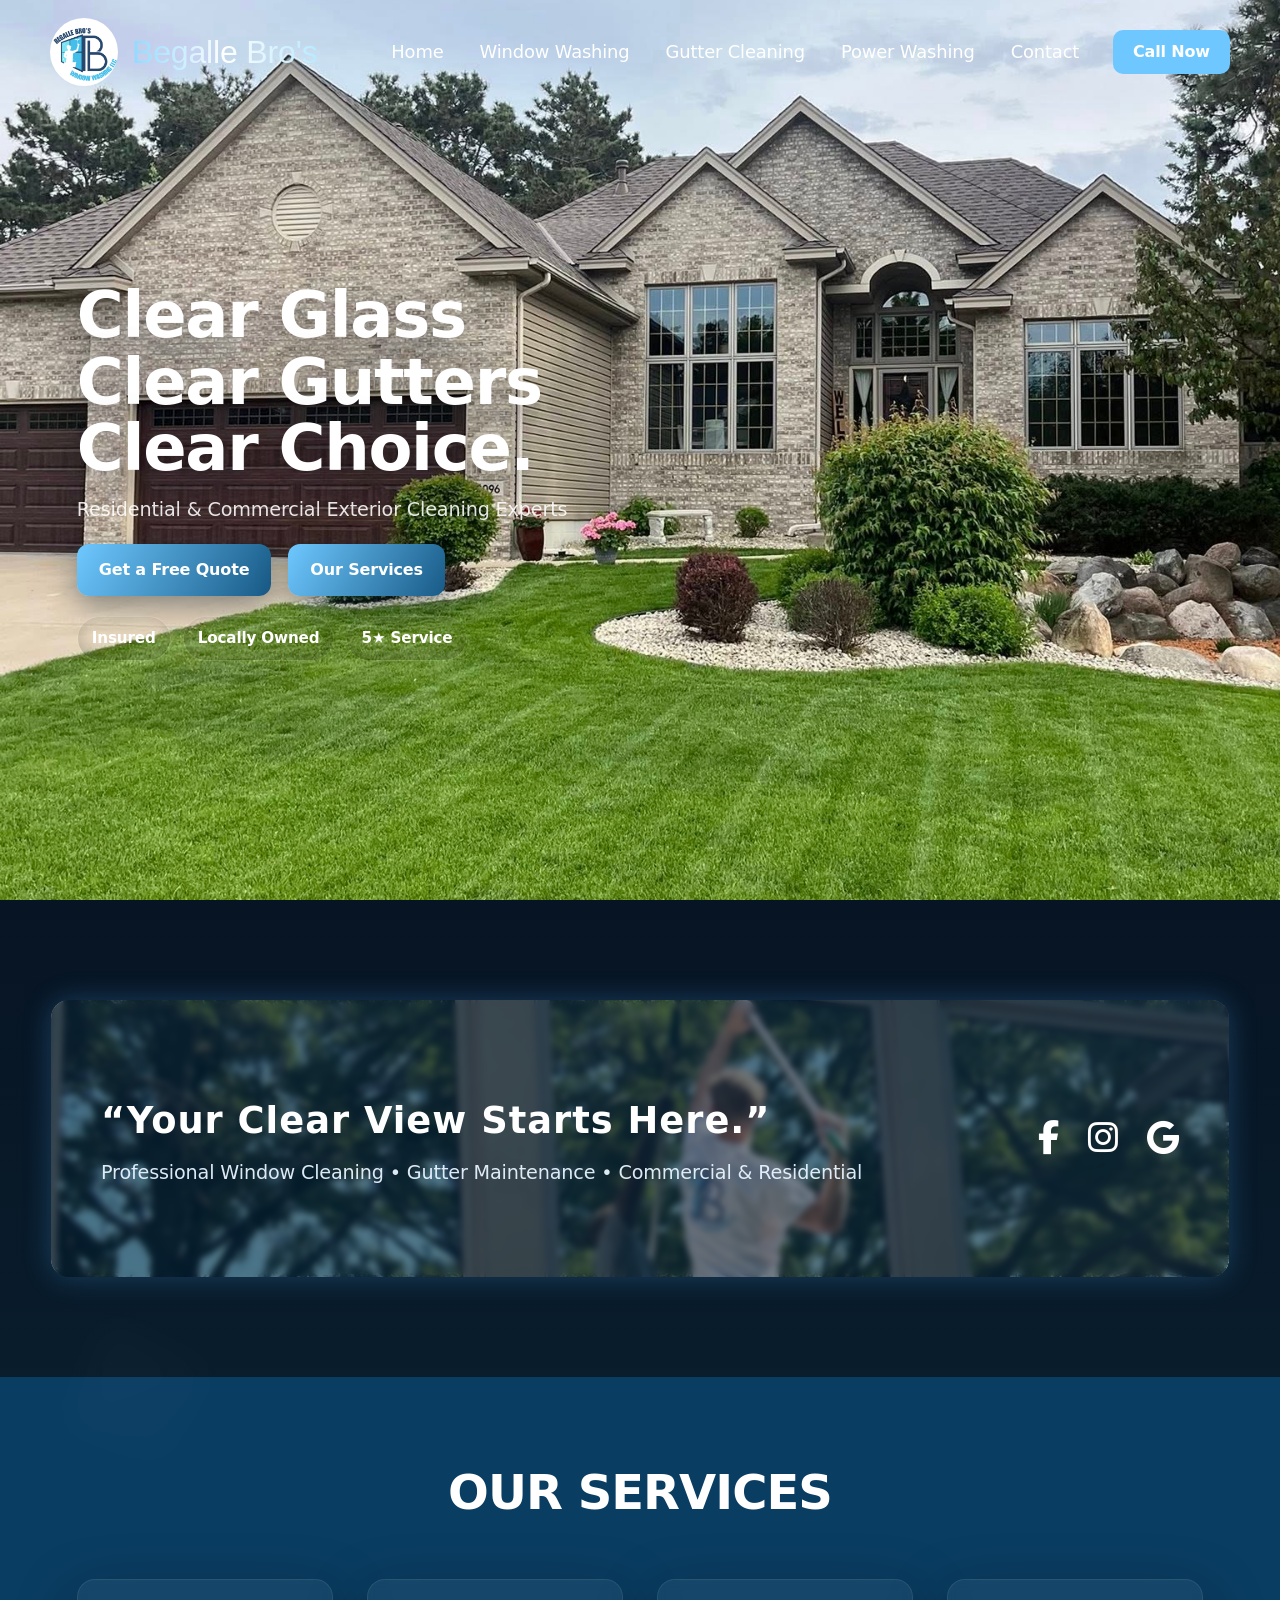
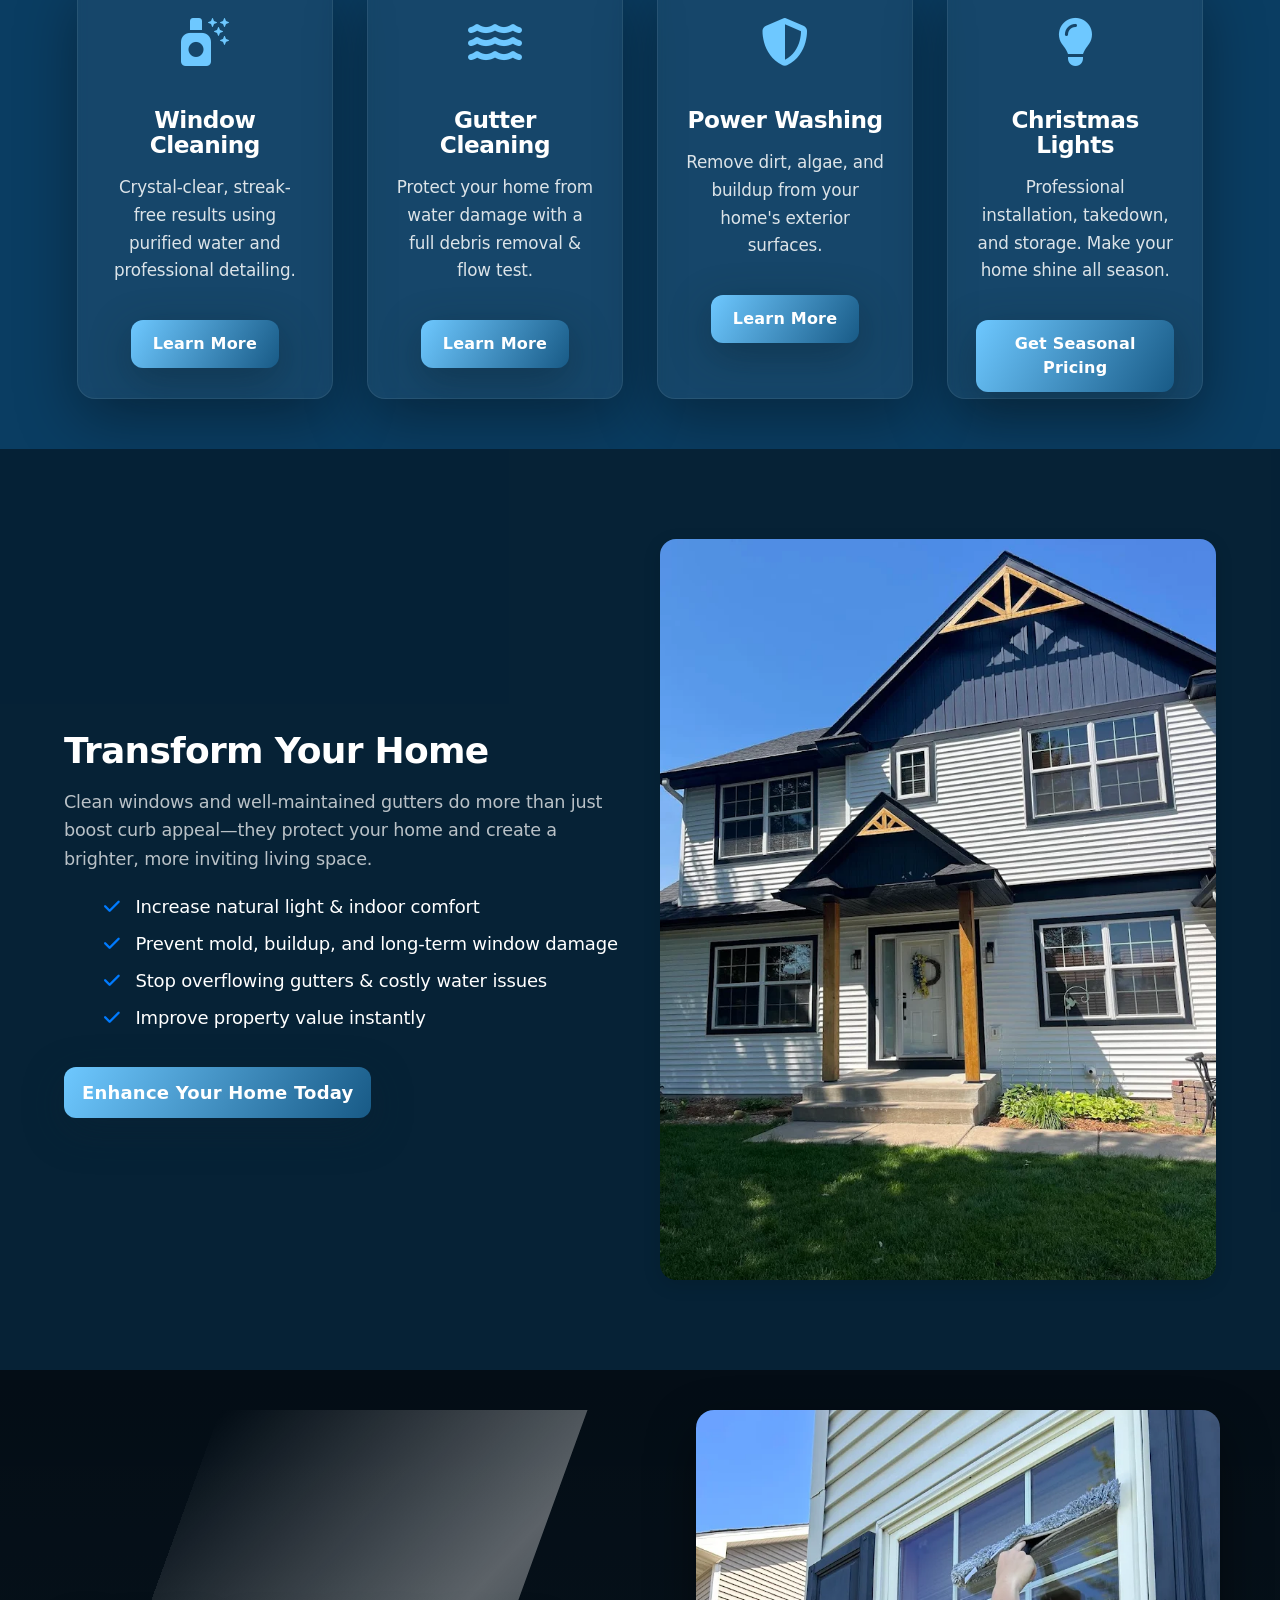
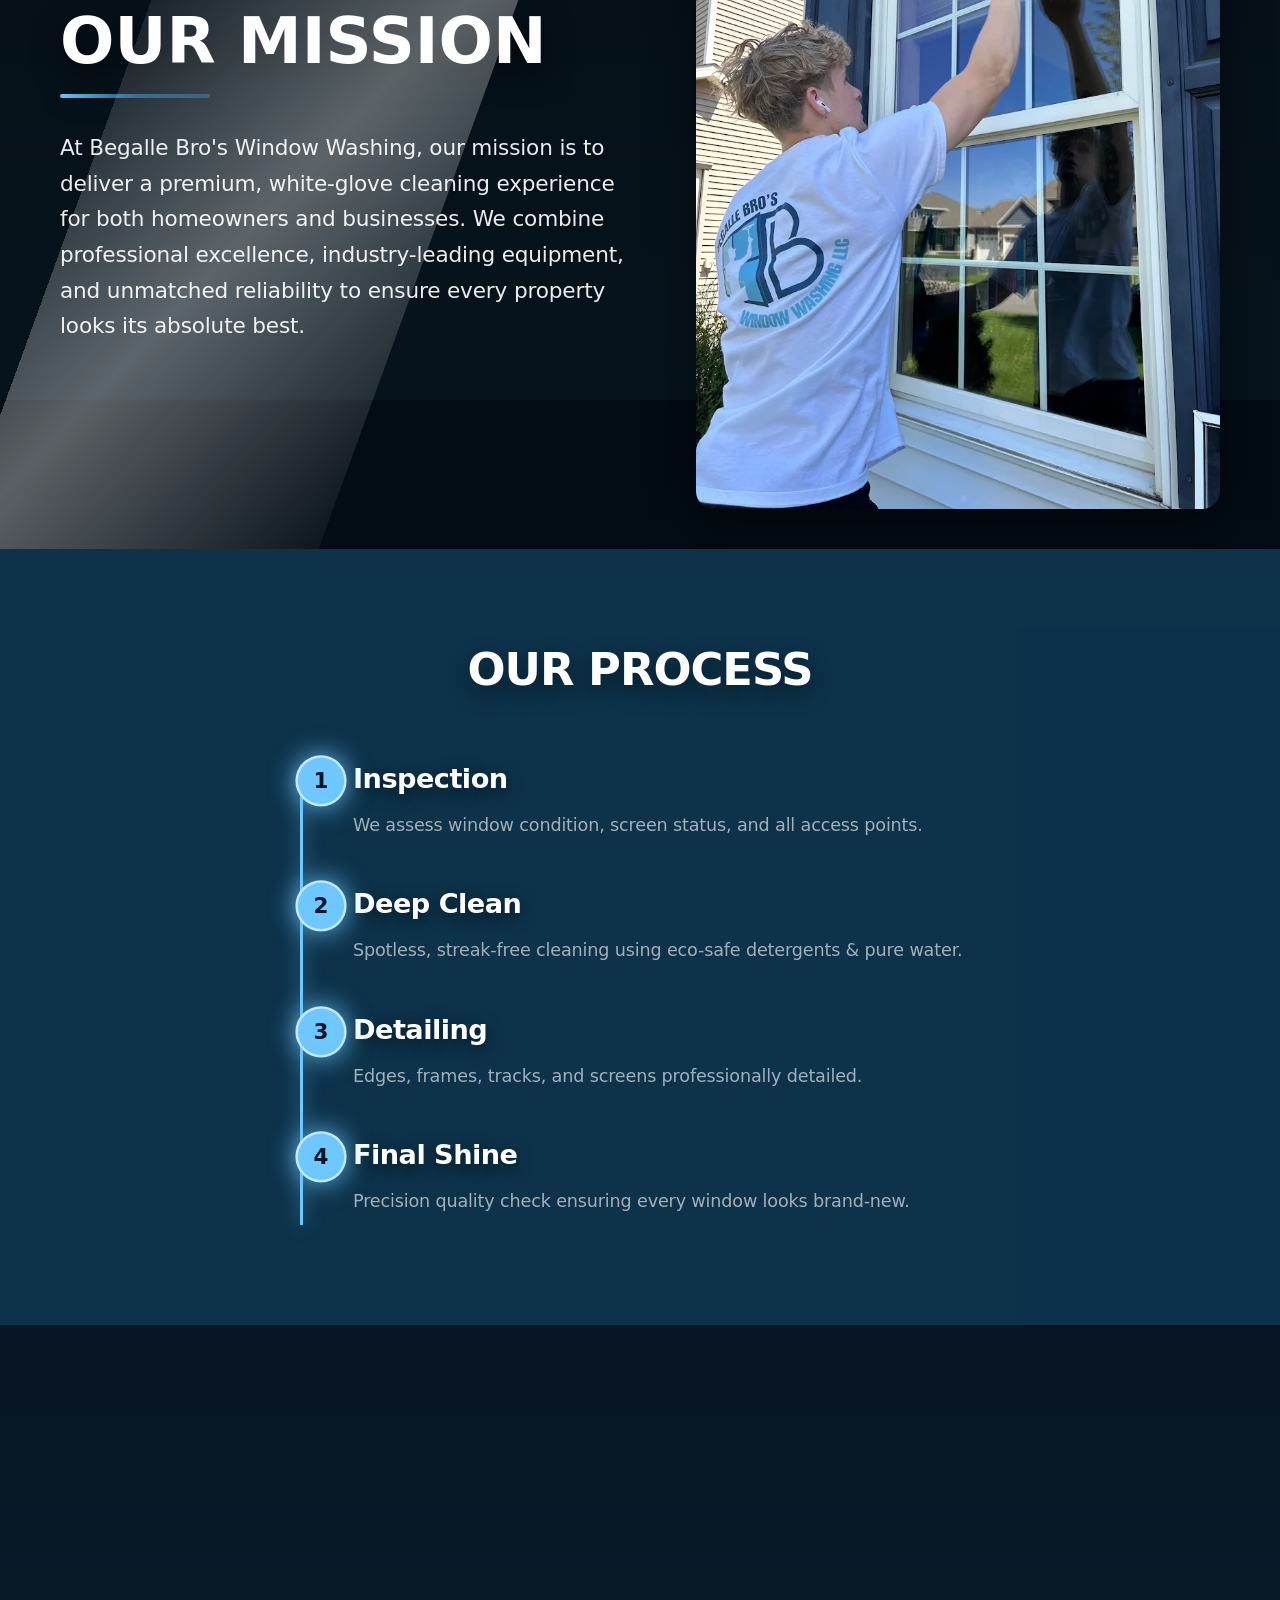
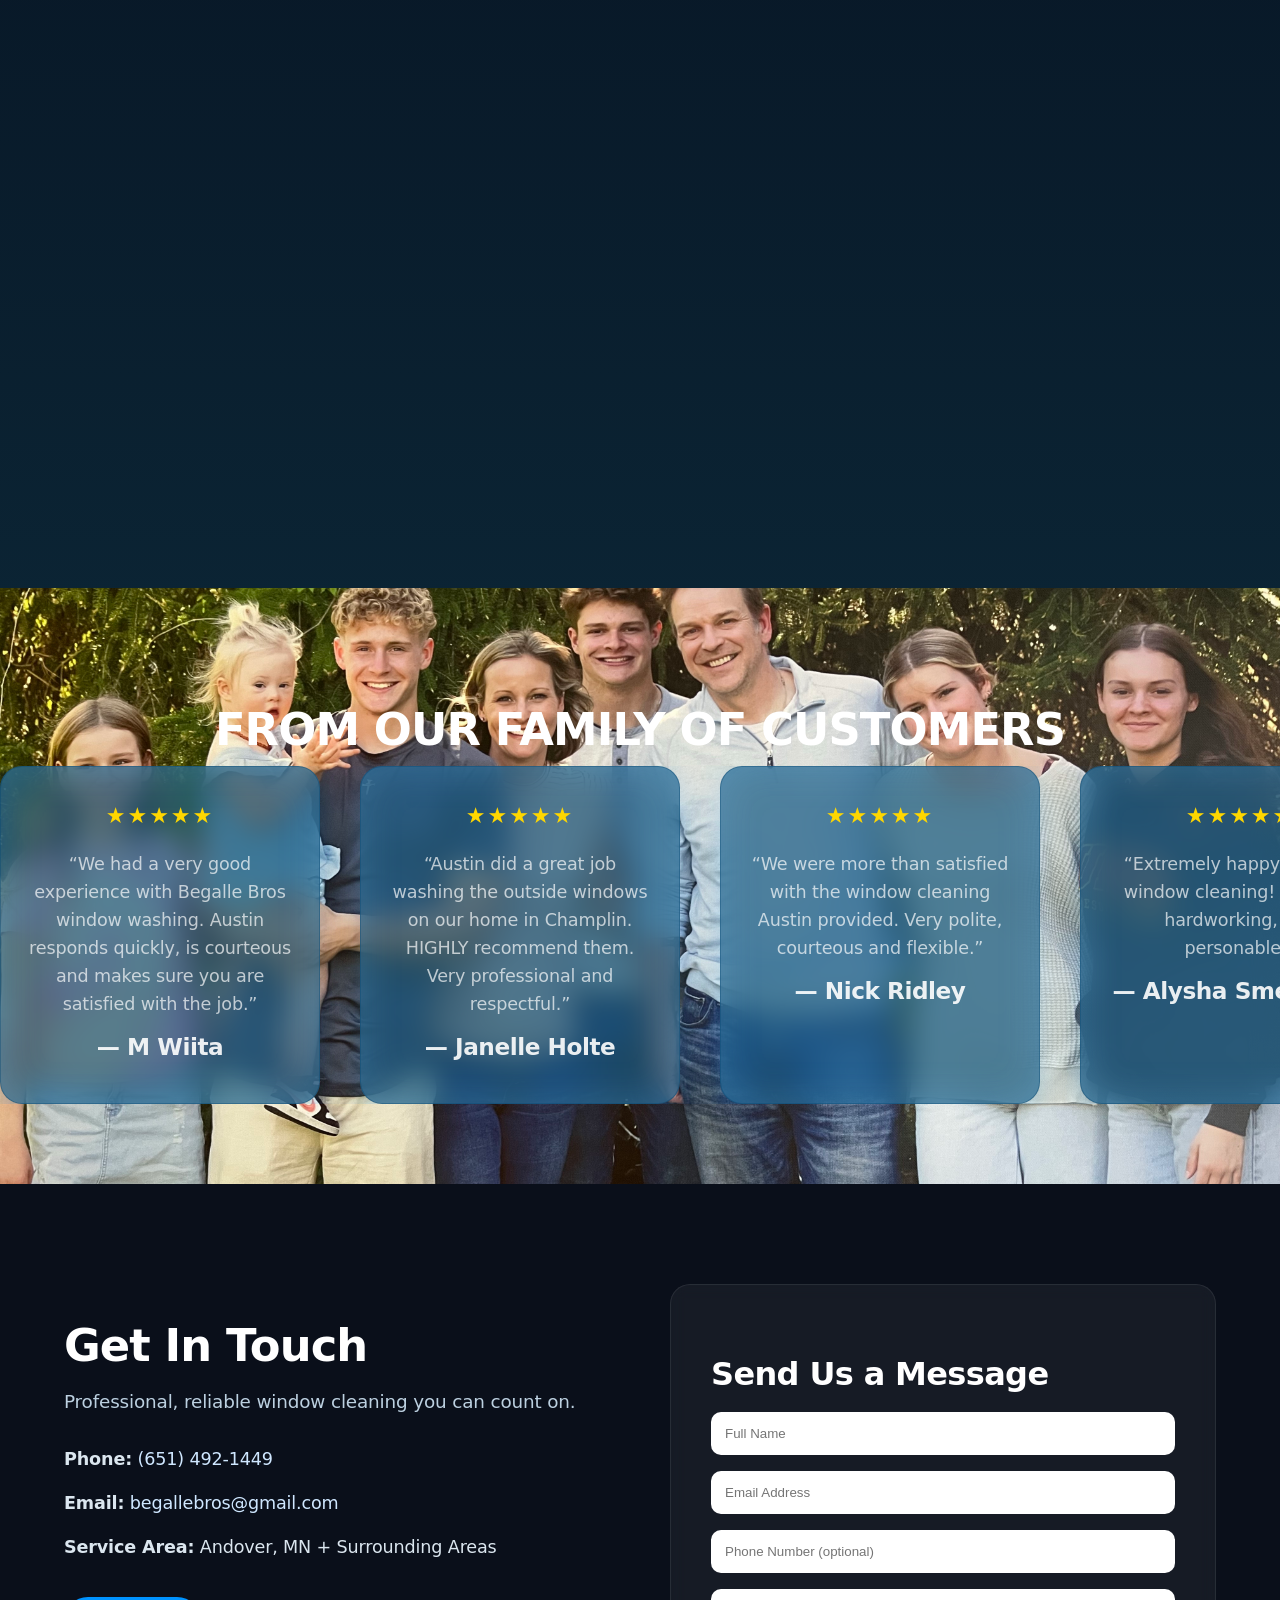
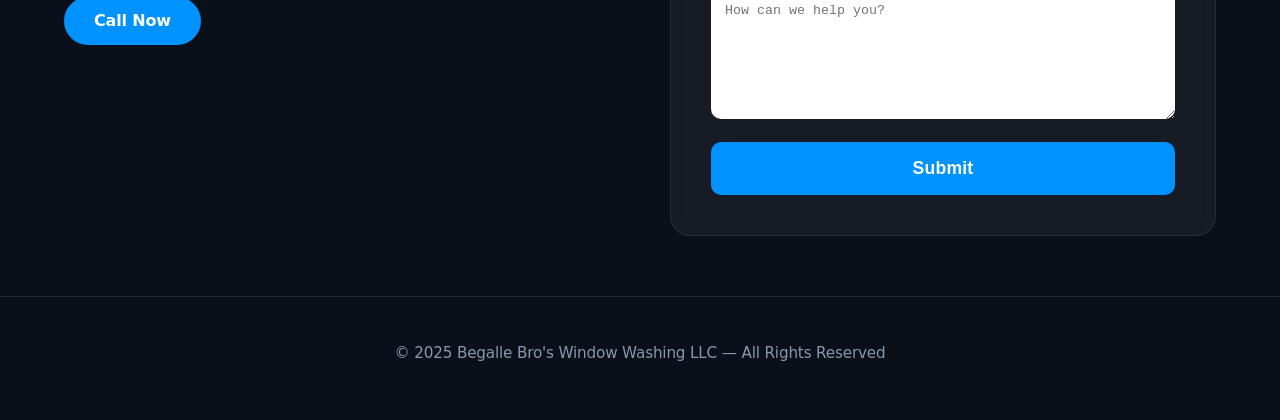
<file: index.html>
<!DOCTYPE html>
<html lang="en">
<head>
  <meta charset="UTF-8" />
  <meta name="viewport" content="width=device-width, initial-scale=1.0" />
  <title>Begalle Bro's - Window Cleaning</title>
  <link rel="stylesheet" href="style.css">
  <script defer src="script.js"></script>
  <link rel="stylesheet" href="https://cdnjs.cloudflare.com/ajax/libs/font-awesome/6.5.0/css/all.min.css">
  </head>
<body>

<!-- ====================================
     NAVIGATION BAR
==================================== -->
<nav class="navbar" id="navbar">

  <!-- LEFT LOGO -->
  <div class="nav-left">
    <img src="images/logo.PNG" class="nav-logo-img" alt="Begalle Bro's Logo">
    <span class="nav-company">Begalle Bro's</span>
  </div>

  <!-- HAMBURGER (mobile only) -->
  <div class="nav-hamburger" id="navToggle">
    <span></span>
    <span></span>
    <span></span>
  </div>

  <!-- MENU (desktop + mobile dropdown) -->
  <ul class="nav-menu" id="mobileMenu">
    <li><a href="index.html">Home</a></li>
    <li><a href="window-washing.html">Window Washing</a></li>
    <li><a href="gutter-cleaning.html">Gutter Cleaning</a></li>
   <li><a href="power-washing.html">Power Washing</a></li>
    <li><a href="#contact-pro">Contact</a></li>
  </ul>

  <!-- CTA PHONE BUTTON (desktop only) -->
  <a href="tel:6514921449" class="nav-phone">Call Now</a>

</nav>


<!-- ==========================
     HERO SECTION
============================== -->
<header id="hero">

  <!-- Background slideshow -->
  <div class="hero-slideshow">
    <div class="slide active" style="background-image: url('images/home6.jpeg');"></div>
    <div class="slide" style="background-image: url('images/house1.webp');"></div>
    <div class="slide" style="background-image: url('images/gutter2.webp');"></div>
  </div>

  <!-- Dark overlay -->
  <div class="hero-overlay"></div>

  <!-- Content -->
  <div class="hero-content">
    <h1 class="hero-title">
      Clear Glass<br>
      Clear Gutters<br>
      Clear Choice.
    </h1>

    <p class="hero-subtitle">
      Residential & Commercial Exterior Cleaning Experts
    </p>

    <div class="hero-buttons">
      <a href="#contact-pro" class="hero-btn primary">Get a Free Quote</a>
      <a href="#services" class="hero-btn secondary">Our Services</a>
    </div>

    <div class="trust-badges">
      <span class="badge">Insured</span>
      <span class="badge">Locally Owned</span>
      <span class="badge">5★ Service</span>
    </div>
  </div>

</header>

<!-- ========================== SLOGAN BAR================ ======== -->
<section id="slogan-bar" class="reveal">
  <div class="slogan-inner">
    <div class="slogan-text">
      <h2>“Your Clear View Starts Here.”</h2>
      <p>Professional Window Cleaning • Gutter Maintenance • Commercial & Residential</p>
    </div>

    <div class="social-icons">
      <a href="https://www.facebook.com/p/Begalle-Bros-Window-Washing-LLC-61574926057808/" target="_blank"><i class="fab fa-facebook-f"></i></a>
      <a href="https://www.instagram.com/begalle_bros_window?igsh=MTJndDQwenprd3o4ZA%3D%3D&utm_source=qr" target="_blank"><i class="fab fa-instagram"></i></a>
      <a href="https://share.google/EEqKbRIyLZrpGCA9f" target="_blank"><i class="fab fa-google"></i></a>
    </div>
  </div>
</section>

<!-- ========================== SERVICES SECTION ========================== -->
<section id="services" class="services-section reveal">
  <h2 class="section-title">OUR SERVICES</h2>

  <div class="services-grid">

    <!-- Window Cleaning -->
    <div class="service-card">
      <i class="fa-solid fa-spray-can-sparkles service-icon"></i>
      <h3>Window Cleaning</h3>
      <p>Crystal-clear, streak-free results using purified water and professional detailing.</p>
      <a href="window-washing.html" class="service-btn">Learn More</a>
    </div>

    <!-- Gutter Cleaning -->
    <div class="service-card">
      <i class="fa-solid fa-water service-icon"></i>
      <h3>Gutter Cleaning</h3>
      <p>Protect your home from water damage with a full debris removal & flow test.</p>
      <a href="gutter-cleaning.html" class="service-btn">Learn More</a>
    </div>

    <!-- Gutter Guards -->
    <div class="service-card">
      <i class="fa-solid fa-shield-alt service-icon"></i>
      <h3>Power Washing</h3>
      <p>Remove dirt, algae, and buildup from your home's exterior surfaces.</p>
      <a href="power-washing.html" class="service-btn">Learn More</a>
    </div>

    <!-- Christmas Lights -->
    <div class="service-card">
      <i class="fa-solid fa-lightbulb service-icon"></i>
      <h3>Christmas Lights</h3>
      <p>Professional installation, takedown, and storage. Make your home shine all season.</p>
      <a href="#contact-pro" class="service-btn">Get Seasonal Pricing</a>
    </div>

  </div>
</section>

<!-- ====================== TRANSFORM YOUR HOME SECTION ====================== -->
<section id="transform-home" class="transform-section section-bg reveal">
  <div class="transform-wrapper">

    <div class="transform-text">
      <h2>Transform Your Home</h2>
      <div class="line"></div>
      <p>
        Clean windows and well-maintained gutters do more than just boost curb appeal—they protect
        your home and create a brighter, more inviting living space.
      </p>

      <ul class="transform-benefits">
        <li><i class="fa-solid fa-check"></i> Increase natural light & indoor comfort</li>
        <li><i class="fa-solid fa-check"></i> Prevent mold, buildup, and long-term window damage</li>
        <li><i class="fa-solid fa-check"></i> Stop overflowing gutters & costly water issues</li>
        <li><i class="fa-solid fa-check"></i> Improve property value instantly</li>
      </ul>

      <a href="#contact-pro" class="transform-btn">Enhance Your Home Today</a>
    </div>

    <div class="transform-photo">
      <img src="images/house3.webp" alt="Clean windows on a home">
    </div>

  </div>
</section>


<!-- ========================== MISSION STATEMENT ================ -->
  <section id="mission" class="section-bg bg-mission mission-split">
  <div class="mission-inner">

    <div class="mission-text">
      <h2>Our Mission</h2>
      <div class="line"></div>
      <p>
        At Begalle Bro's Window Washing, our mission is to deliver a premium,
        white-glove cleaning experience for both homeowners and businesses.
        We combine professional excellence, industry-leading equipment,
        and unmatched reliability to ensure every property looks its absolute best.
      </p>
    </div>

    <div class="mission-photo">
      <img src="images/cam1.webp" alt="Professional Window Cleaning">
    </div>

  </div>
</section>


<!-- ======== OUR PROCESS ======== -->
<section class="process-section section-bg bg-process reveal" id="process">
    <div class="process-wrapper">
        <h2 class="process-title">OUR PROCESS</h2>
        <div class="process-steps">
            <div class="process-step">
                <div class="process-icon">1</div>
                <h3>Inspection</h3>
                <p>We assess window condition, screen status, and all access points.</p>
            </div>

            <div class="process-step">
                <div class="process-icon">2</div>
                <h3>Deep Clean</h3>
                <p>Spotless, streak-free cleaning using eco-safe detergents &amp; pure water.</p>
            </div>

            <div class="process-step">
                <div class="process-icon">3</div>
                <h3>Detailing</h3>
                <p>Edges, frames, tracks, and screens professionally detailed.</p>
            </div>

            <div class="process-step">
                <div class="process-icon">4</div>
                <h3>Final Shine</h3>
                <p>Precision quality check ensuring every window looks brand-new.</p>
            </div>
        </div>
    </div>
</section>

  <!-- ======== ABOUT US ======== -->
  <section class="about-section section-bg bg-about reveal" id="about">
  <div class="about-wrapper">

    <div class="about-text">
      <h2>About Us</h2>

      <p>
        At Begalle Bro's Window Washing, we are a family-operated business proudly serving Andover, MN, and the surrounding areas.
        Our mission is simple — provide premium-quality commercial & residential window cleaning with unmatched care, professionalism,
        and attention to detail.
      </p>

      <p>
        We believe in doing the job right the first time, using top-tier equipment, purified water systems, and gentle, effective
        cleaning techniques that protect your home or business. From start to finish, we focus on communication, safety, and
        delivering a spotless result you’ll notice immediately.
      </p>

      <div class="about-stats">
        <div class="stat">
          <span class="stat-number">21+</span>
          <span class="stat-label">5-Star Reviews</span>
        </div>
        <div class="stat">
          <span class="stat-number">100%</span>
          <span class="stat-label">Satisfaction</span>
        </div>
        <div class="stat">
          <span class="stat-number">Residential & Commercial</span>
          <span class="stat-label">Certified</span>
        </div>
      </div>
    </div>

    <div class="about-image-container">
      <div class="about-image-card">
        <img src="images/both.jpeg" alt="About Begalle Bro's">
      </div>
    </div>

  </div>
</section>


  <!-- ======== TESTIMONIALS ======== -->
  <section id="testimonials">
  <h2 class="section-title">FROM OUR FAMILY OF CUSTOMERS</h2>

  <div class="testimonial-slider">
    <div class="testi-track">

      <!-- 7 REAL REVIEWS -->
      <div class="testimonial-card">
        <div class="stars">★★★★★</div>
        <p>“We had a very good experience with Begalle Bros window washing. Austin responds quickly, is courteous and makes sure you are satisfied with the job.”</p>
        <h4>— M Wiita</h4>
      </div>

      <div class="testimonial-card">
        <div class="stars">★★★★★</div>
        <p>“Austin did a great job washing the outside windows on our home in Champlin. HIGHLY recommend them. Very professional and respectful.”</p>
        <h4>— Janelle Holte</h4>
      </div>

      <div class="testimonial-card">
        <div class="stars">★★★★★</div>
        <p>“We were more than satisfied with the window cleaning Austin provided. Very polite, courteous and flexible.”</p>
        <h4>— Nick Ridley</h4>
      </div>

      <div class="testimonial-card">
        <div class="stars">★★★★★</div>
        <p>“Extremely happy with our window cleaning! Efficient, hardworking, and personable.”</p>
        <h4>— Alysha Smethurst</h4>
      </div>

      <div class="testimonial-card">
        <div class="stars">★★★★★</div>
        <p>“Fantastic job cleaning my windows. Prompt, courteous, and excellent work at a fair price.”</p>
        <h4>— Mandy Johnson</h4>
      </div>

      <div class="testimonial-card">
        <div class="stars">★★★★★</div>
        <p>“Austin is the real deal! Fantastic work, great communication. Highly recommend.”</p>
        <h4>— Tyler Wood</h4>
      </div>

      <div class="testimonial-card">
        <div class="stars">★★★★★</div>
        <p>“Gutter cleaning was addressed promptly. Clean gutters, tidy yard, and professional communication.”</p>
        <h4>— Sandy Bergevin</h4>
      </div>

    </div>
  </div>
</section>


  <!-- ======== CONTACT / FOOTER ======== -->
  <!-- ==========================
     CONTACT / FOOTER SECTION
============================ -->
<section id="contact-pro">
  <div class="contact-pro-wrapper">

    <!-- COMPANY INFO -->
    <div class="contact-pro-left">
      <h2>Get In Touch</h2>
      <p class="tagline">Professional, reliable window cleaning you can count on.</p>

      <div class="contact-pro-details">
        <p><strong>Phone:</strong> <a href="tel:6514921449">(651) 492-1449</a></p>
        <p><strong>Email:</strong> <a href="mailto:begallebroswindowwashingllc@gmail.com">
          begallebros@gmail.com</a></p>
        <p><strong>Service Area:</strong> Andover, MN + Surrounding Areas</p>
      </div>

      <a href="tel:6514921449" class="btn-primary">Call Now</a>
    </div>

    <!-- CONTACT FORM -->
    <form class="contact-pro-form">
      <h3>Send Us a Message</h3>

      <input type="text" placeholder="Full Name" required>
      <input type="email" placeholder="Email Address" required>
      <input type="tel" placeholder="Phone Number (optional)">
      <textarea placeholder="How can we help you?" required></textarea>

      <button type="submit" class="btn-submit">Submit</button>
    </form>
  </div>

  <footer class="footer-bottom">
    <p>© 2025 Begalle Bro's Window Washing LLC — All Rights Reserved</p>
  </footer>
</section>
<script>
document.addEventListener("DOMContentLoaded", function () {
  const burger = document.querySelector(".hamburger");
  const navMenu = document.querySelector(".nav-links");

  burger.addEventListener("click", () => {
    burger.classList.toggle("active");
    navMenu.classList.toggle("active");
  });
});
</script>
</body>
</html>
</file>
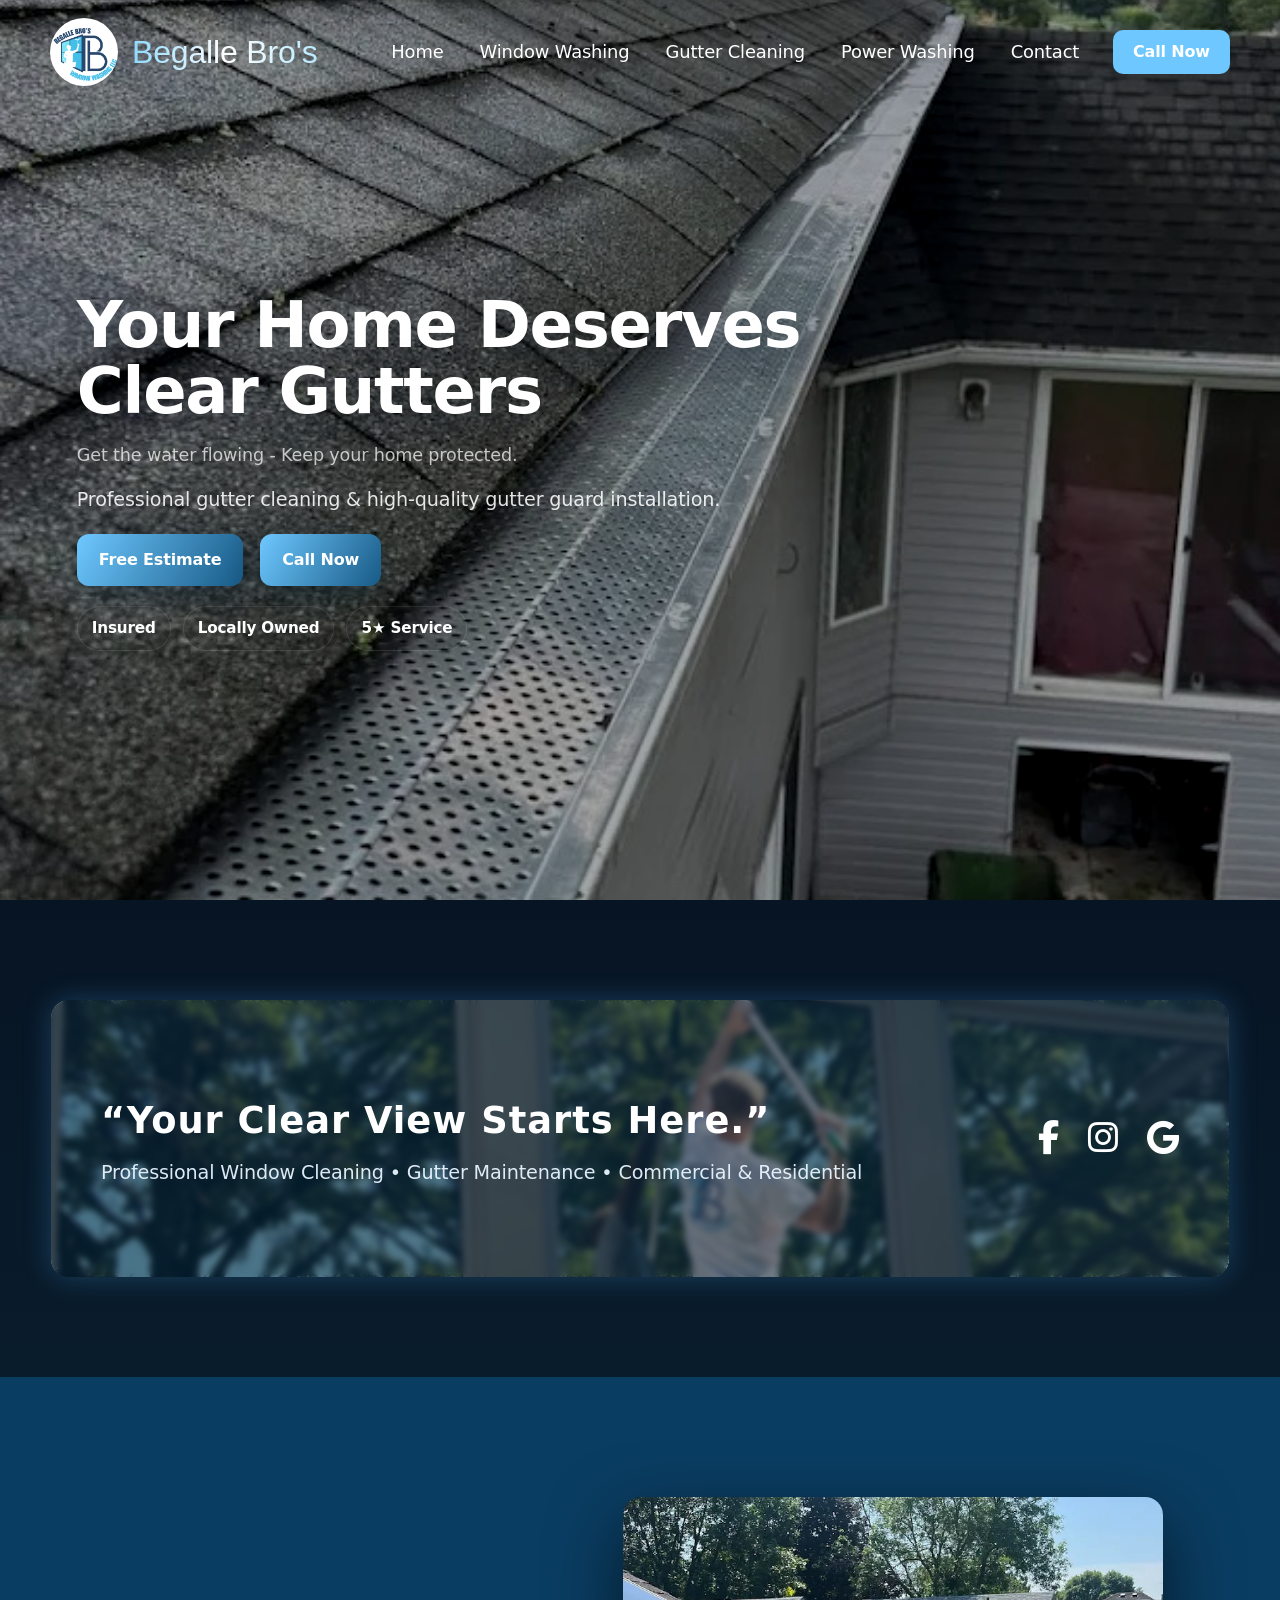
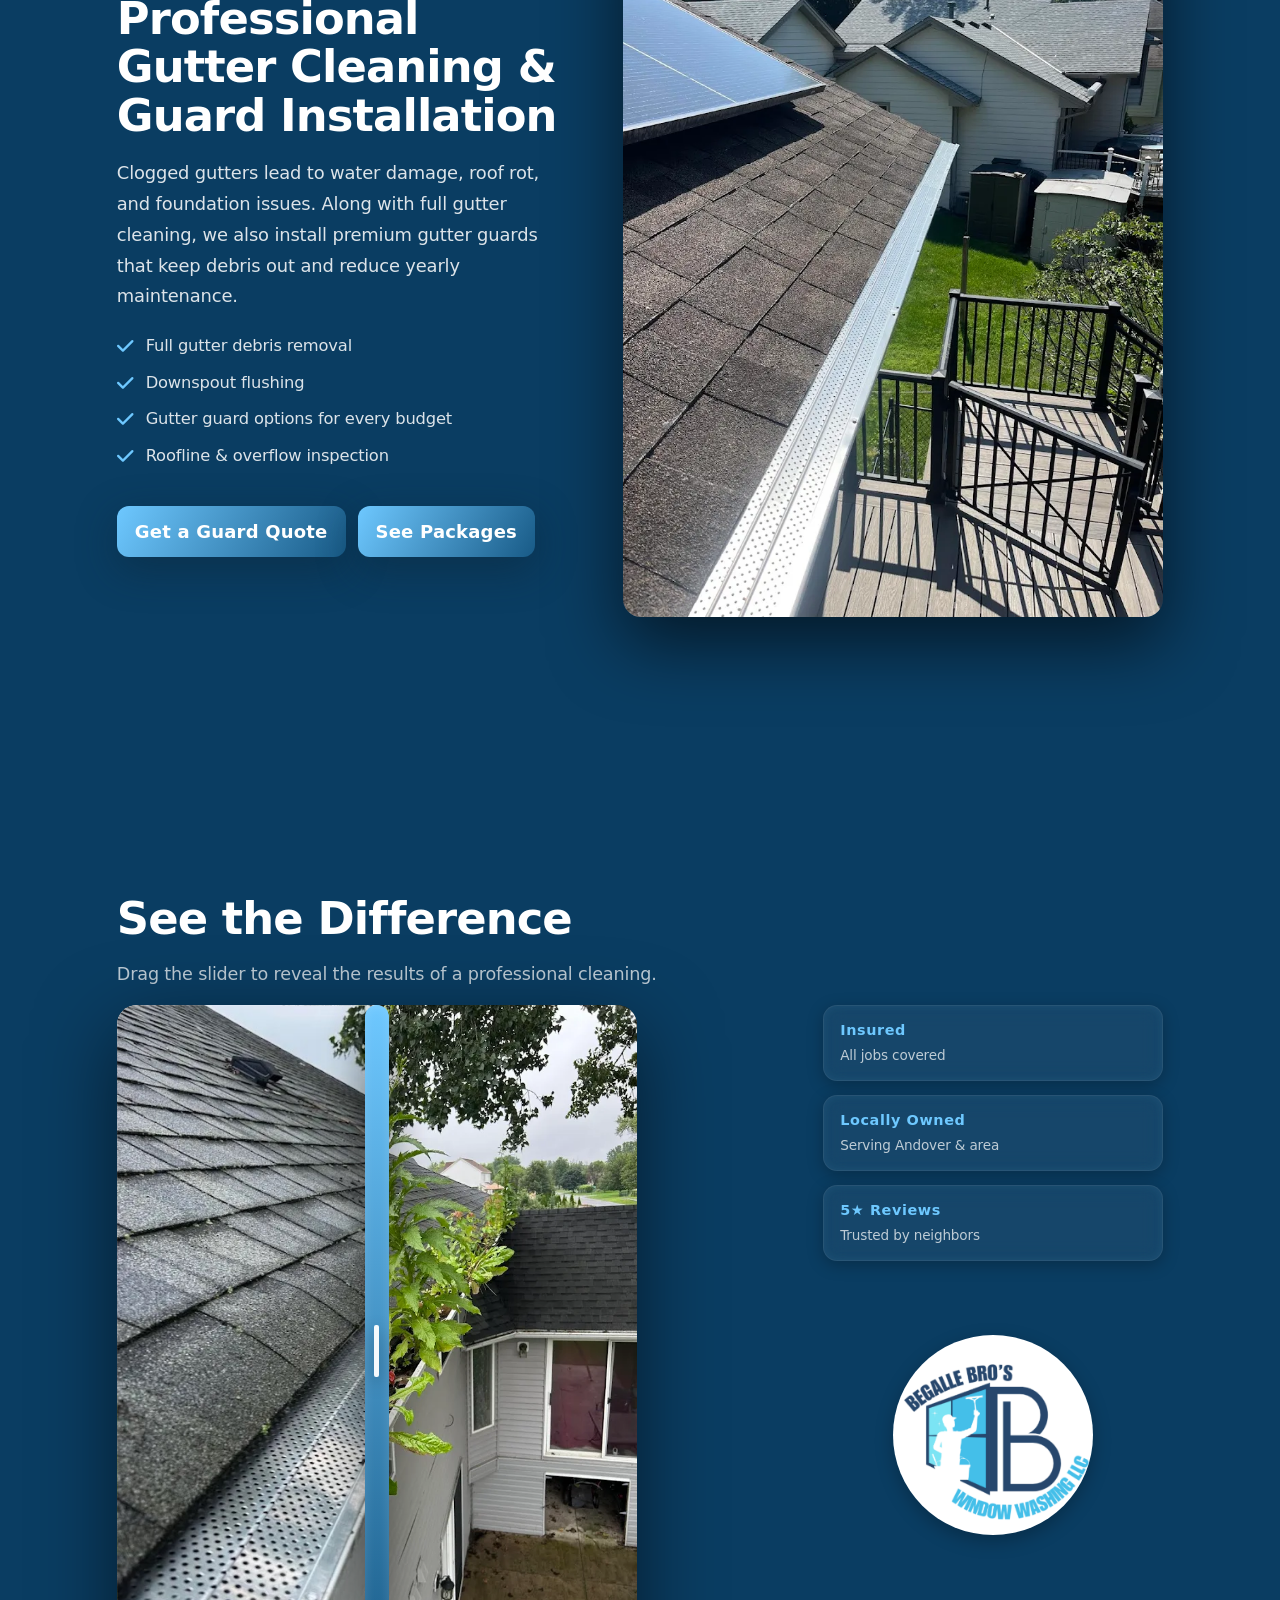
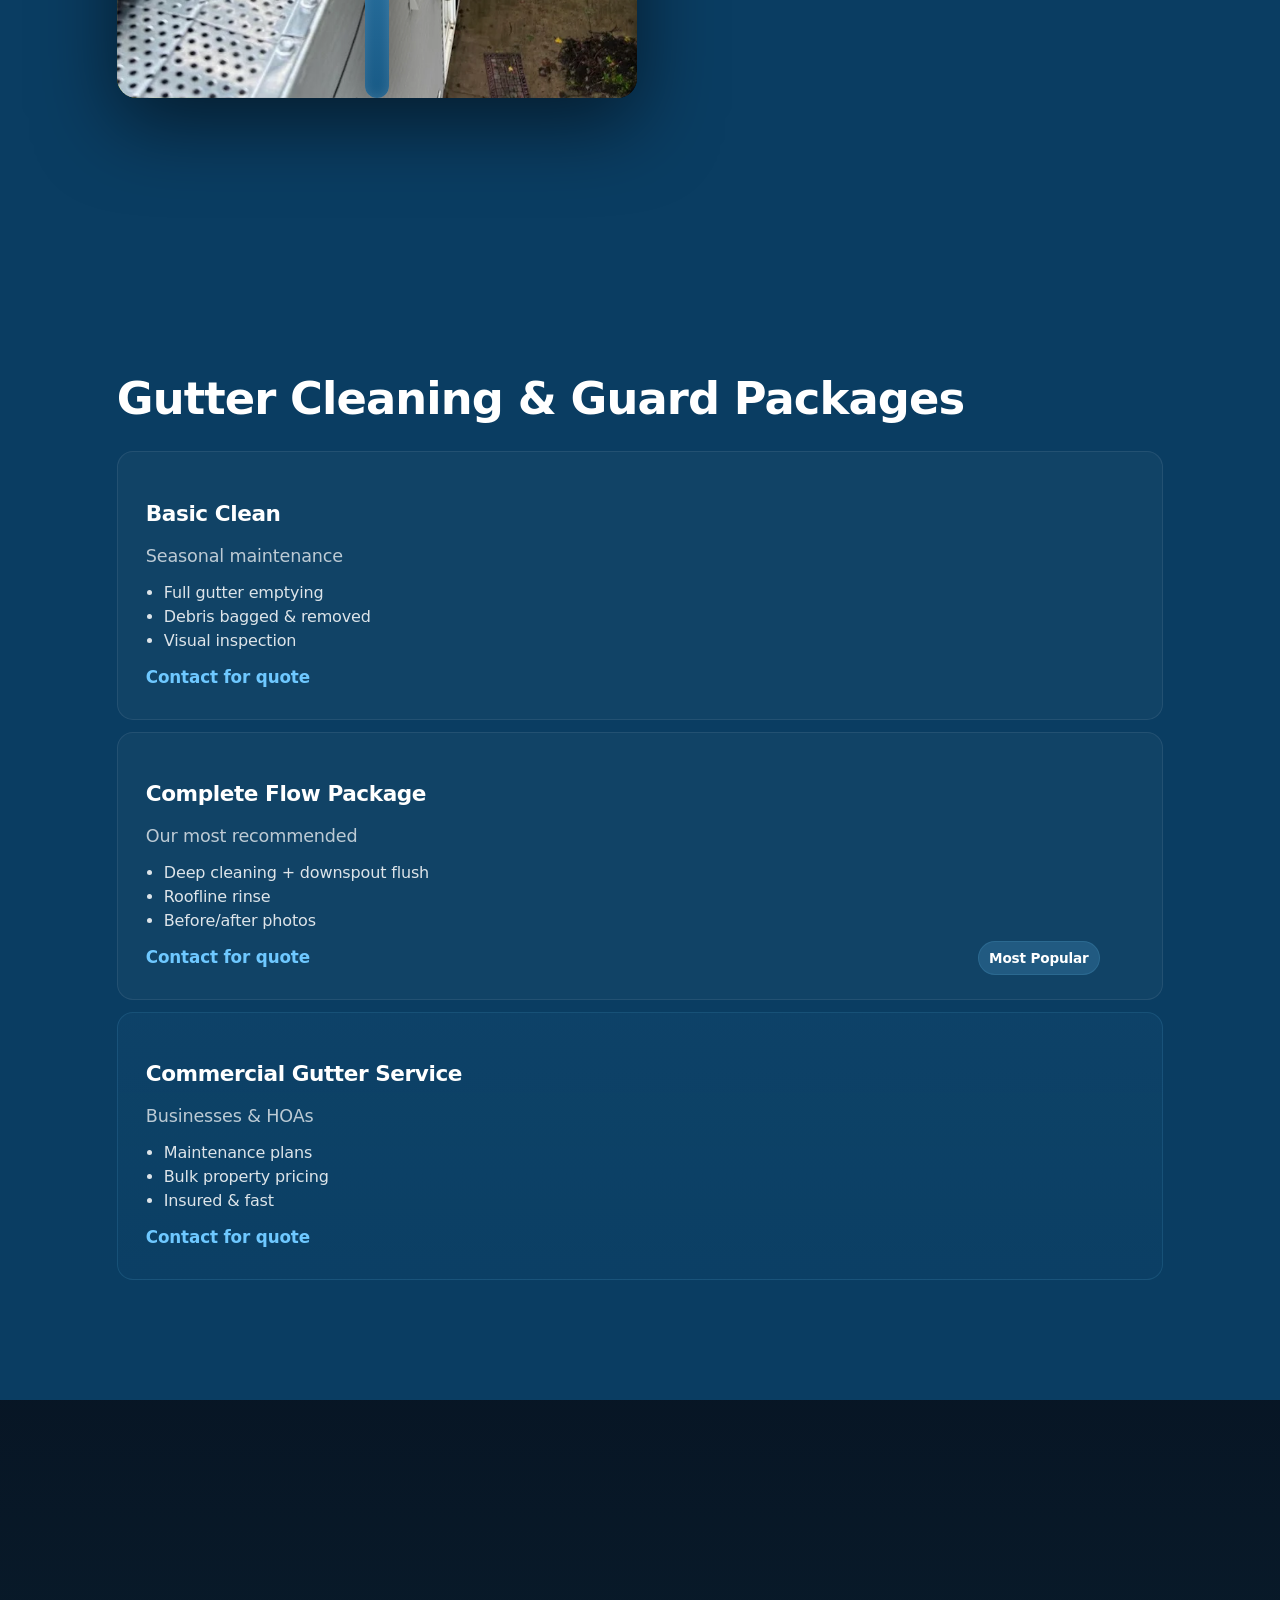
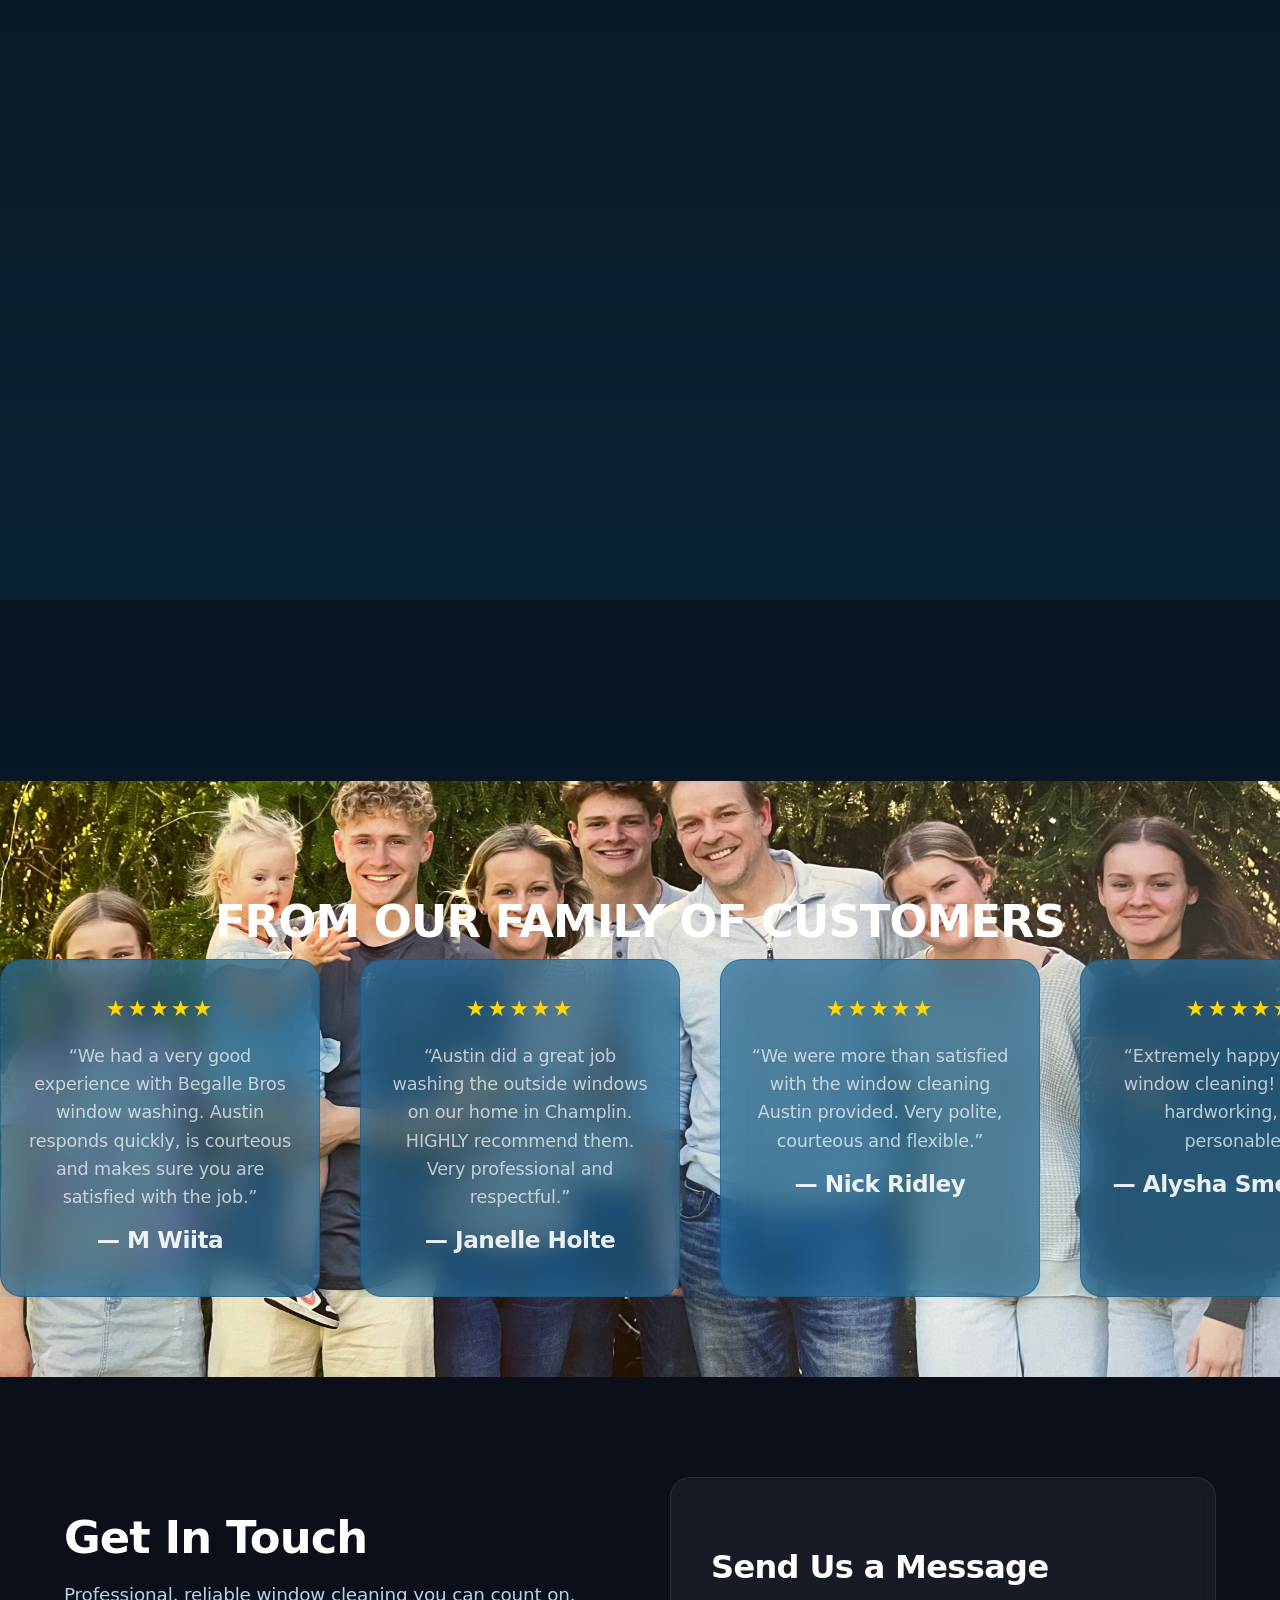
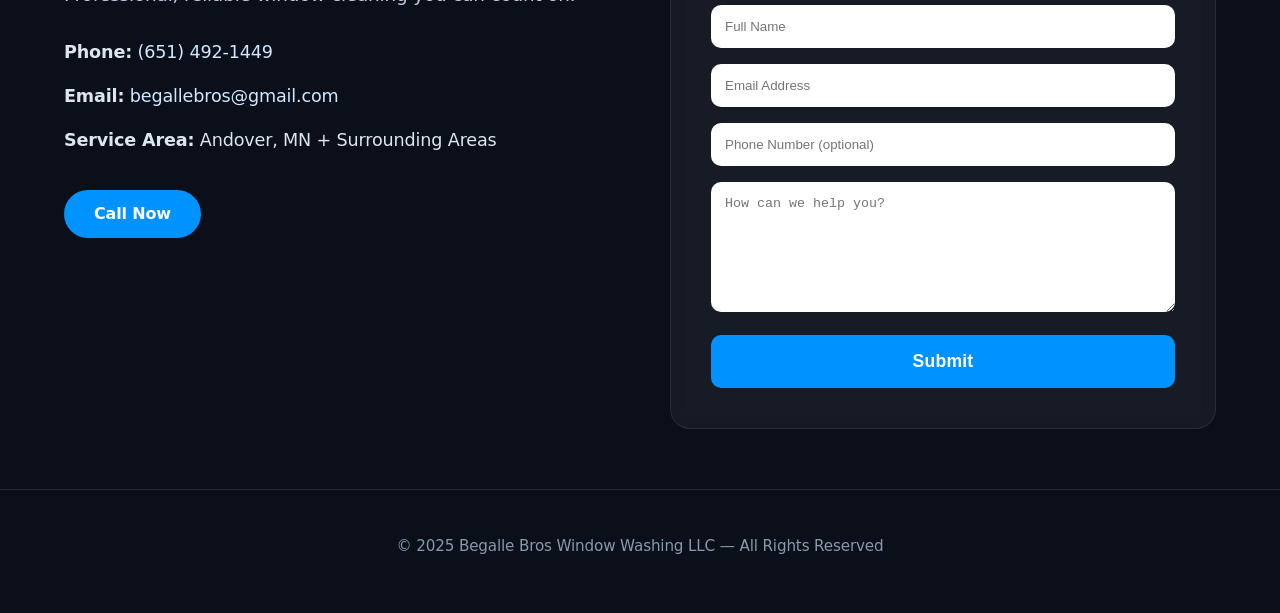
<file: gutter-cleaning.html>
<!DOCTYPE html>
<html lang="en">
<head>
  <meta charset="UTF-8" />
  <meta name="viewport" content="width=device-width, initial-scale=1.0" />
  <title>Begalle Bros — Gutter Cleaning</title>
  <link rel="stylesheet" href="style.css">
  <script defer src="script.js"></script>
  <link rel="stylesheet" href="https://cdnjs.cloudflare.com/ajax/libs/font-awesome/6.5.0/css/all.min.css">
</head>

<body>

<!-- ====================================
     NAVIGATION BAR
==================================== -->
<nav class="navbar" id="navbar">

  <!-- LEFT LOGO -->
  <div class="nav-left">
    <img src="images/logo.PNG" class="nav-logo-img" alt="Begalle Bro's Logo">
    <span class="nav-company">Begalle Bro's</span>
  </div>

  <!-- HAMBURGER (mobile only) -->
  <div class="nav-hamburger" id="navToggle">
    <span></span>
    <span></span>
    <span></span>
  </div>

  <!-- MENU (desktop + mobile dropdown) -->
  <ul class="nav-menu" id="mobileMenu">
    <li><a href="index.html">Home</a></li>
    <li><a href="window-washing.html">Window Washing</a></li>
    <li><a href="gutter-cleaning.html">Gutter Cleaning</a></li>
    <li><a href="power-washing.html">Power Washing</a></li>
    <li><a href="#contact-pro">Contact</a></li>
  </ul>

  <!-- CTA PHONE BUTTON (desktop only) -->
  <a href="tel:6514921449" class="nav-phone">Call Now</a>

</nav>

<!-- HERO -->
<header id="hero" class="ww-hero">
 <div class="ww-hero-bg" style="background-image:url('images/gutter.jpeg')"></div>
 <div class="ww-hero-shape"></div>


 <div class="hero-content">
   <h1 class="hero-title">Your Home Deserves <br>
    Clear Gutters</h1>
    <p class="hero-tagline">Get the water flowing - Keep your home protected.</p>
   <p class="hero-subtitle">Professional gutter cleaning & high-quality gutter guard installation.</p>


   <div class="hero-buttons">
     <a href="#contact-pro" class="hero-btn primary">Free Estimate</a>
     <a href="tel:6514921449" class="hero-btn secondary">Call Now</a>
   </div>


   <div class="trust-badges">
     <span class="badge">Insured</span>
     <span class="badge">Locally Owned</span>
     <span class="badge">5★ Service</span>
   </div>
 </div>
</header>

<!-- ========================== SLOGAN BAR================ ======== -->
<section id="slogan-bar" class="reveal">
  <div class="slogan-inner">
    <div class="slogan-text">
      <h2>“Your Clear View Starts Here.”</h2>
      <p>Professional Window Cleaning • Gutter Maintenance • Commercial & Residential</p>
    </div>

    <div class="social-icons">
      <a href="https://www.facebook.com/p/Begalle-Bros-Window-Washing-LLC-61574926057808/" target="_blank"><i class="fab fa-facebook-f"></i></a>
      <a href="https://www.instagram.com/begalle_bros_window?igsh=MTJndDQwenprd3o4ZA%3D%3D&utm_source=qr" target="_blank"><i class="fab fa-instagram"></i></a>
      <a href="https://share.google/EEqKbRIyLZrpGCA9f" target="_blank"><i class="fab fa-google"></i></a>
    </div>
  </div>
</section>

<!-- GUTTER OVERVIEW -->
<section id="ww-overview" class="reveal ww-section">
  <div class="ww-container container">

    <div class="ww-text">
      <h2>Professional Gutter Cleaning & Guard Installation</h2>
      <p>
        Clogged gutters lead to water damage, roof rot, and foundation issues. Along with full gutter 
        cleaning, we also install premium gutter guards that keep debris out and reduce yearly maintenance.
      </p>

      <ul class="ww-points">
        <li><i class="fa-solid fa-check"></i> Full gutter debris removal</li>
        <li><i class="fa-solid fa-check"></i> Downspout flushing</li>
        <li><i class="fa-solid fa-check"></i> Gutter guard options for every budget</li>
        <li><i class="fa-solid fa-check"></i> Roofline & overflow inspection</li>
      </ul>

      <div class="ww-ctas">
        <a class="transform-btn" href="#contact-pro">Get a Guard Quote</a>
        <a class="transform-btn" href="#ww-packages">See Packages</a>
      </div>
    </div>

    <div class="ww-image">
      <img src="images/gutter2.webp" alt="Gutter Cleaning Service">
    </div>

  </div>
</section>

<!-- BEFORE / AFTER SLIDER -->
<section id="before-after" class="reveal ba-section">
  <div class="container">
    <h2 class="ba-title">See the Difference</h2>
    <p class="ba-sub">Drag the slider to reveal the results of a professional cleaning.</p>

    <div class="ba-wrap">
      <div class="ba-slider" id="baSlider">
        <img class="ba-img before" src="images/gutterbf.webp" alt="Before cleaning">
        <img class="ba-img after" src="images/gutter.jpeg" alt="After cleaning">
        <div class="ba-handle" tabindex="0" aria-label="Before/After slider handle" role="slider" aria-valuemin="0" aria-valuemax="100"></div>
      </div>

      <div class="ba-info">
        <div class="ba-stats">
          <div><strong>Insured</strong><span>All jobs covered</span></div>
          <div><strong>Locally Owned</strong><span>Serving Andover & area</span></div>
          <div><strong>5★ Reviews</strong><span>Trusted by neighbors</span></div>
        </div>

  <div class="ba-logo-wrap">
    <img src="images/logo.PNG" alt="Begalle Bros" class="ba-logo">
  </div>

</div>

      </div>
    </div>
  </div>
</section>

<!-- GUTTER PACKAGES -->
<section id="ww-packages" class="reveal packages-section">
  <div class="container">
    <h2>Gutter Cleaning & Guard Packages</h2>

    <div class="packages-grid">
      <article class="package-card">
        <h3>Basic Clean</h3>
        <p class="muted">Seasonal maintenance</p>
        <ul>
          <li>Full gutter emptying</li>
          <li>Debris bagged & removed</li>
          <li>Visual inspection</li>
        </ul>
        <div class="price">Contact for quote</div>
      </article>

      <article class="package-card commercial">
        <h3>Complete Flow Package</h3>
        <p class="muted">Our most recommended</p>
        <ul>
          <li>Deep cleaning + downspout flush</li>
          <li>Roofline rinse</li>
          <li>Before/after photos</li>
        </ul>
        <div class="price">Contact for quote</div>
      </article>

      <article class="package-card premium">
        <h3>Commercial Gutter Service</h3>
        <p class="muted">Businesses & HOAs</p>
        <ul>
          <li>Maintenance plans</li>
          <li>Bulk property pricing</li>
          <li>Insured & fast</li>
        </ul>
        <div class="price">Contact for quote</div>
      </article>
    </div>
  </div>
</section>

<!-- SAFETY -->
<section id="ww-safety" class="reveal safety-section">
  <div class="container safety-container">

    <div class="safety-image">
      <img src="images/gutter3.webp" alt="Professional Gutter Safety">
    </div>

    <div class="safety-text">
      <h2>Safe, Professional & Insured</h2>
      <p>
        We use proper ladders, stabilizers, and tools for safe gutter cleaning and precise guard installation.
      </p>

      <ul class="safety-list">
        <li><i class="fa-solid fa-check"></i> Ladder safety certified</li>
        <li><i class="fa-solid fa-check"></i> Clean + install in one visit</li>
        <li><i class="fa-solid fa-check"></i> Property-safe techniques</li>
        <li><i class="fa-solid fa-check"></i> Fully insured</li>
      </ul>

      <a href="#contact-pro" class="safety-btn">Get a Guard Quote</a>
    </div>

  </div>
</section>

<!-- ======== TESTIMONIALS ======== -->
  <section id="testimonials">
  <h2 class="section-title">FROM OUR FAMILY OF CUSTOMERS</h2>

  <div class="testimonial-slider">
    <div class="testi-track">

      <!-- 7 REAL REVIEWS -->
      <div class="testimonial-card">
        <div class="stars">★★★★★</div>
        <p>“We had a very good experience with Begalle Bros window washing. Austin responds quickly, is courteous and makes sure you are satisfied with the job.”</p>
        <h4>— M Wiita</h4>
      </div>

      <div class="testimonial-card">
        <div class="stars">★★★★★</div>
        <p>“Austin did a great job washing the outside windows on our home in Champlin. HIGHLY recommend them. Very professional and respectful.”</p>
        <h4>— Janelle Holte</h4>
      </div>

      <div class="testimonial-card">
        <div class="stars">★★★★★</div>
        <p>“We were more than satisfied with the window cleaning Austin provided. Very polite, courteous and flexible.”</p>
        <h4>— Nick Ridley</h4>
      </div>

      <div class="testimonial-card">
        <div class="stars">★★★★★</div>
        <p>“Extremely happy with our window cleaning! Efficient, hardworking, and personable.”</p>
        <h4>— Alysha Smethurst</h4>
      </div>

      <div class="testimonial-card">
        <div class="stars">★★★★★</div>
        <p>“Fantastic job cleaning my windows. Prompt, courteous, and excellent work at a fair price.”</p>
        <h4>— Mandy Johnson</h4>
      </div>

      <div class="testimonial-card">
        <div class="stars">★★★★★</div>
        <p>“Austin is the real deal! Fantastic work, great communication. Highly recommend.”</p>
        <h4>— Tyler Wood</h4>
      </div>

      <div class="testimonial-card">
        <div class="stars">★★★★★</div>
        <p>“Gutter cleaning was addressed promptly. Clean gutters, tidy yard, and professional communication.”</p>
        <h4>— Sandy Bergevin</h4>
      </div>

    </div>
  </div>
</section>

<!-- PAGE-SPECIFIC INLINE SCRIPTS -->

<script>
/* ===== Before/After slider (mouse + touch) ===== */
(function(){
  const slider = document.getElementById('baSlider');
  if (!slider) return;
  const before = slider.querySelector('.before');
  const after = slider.querySelector('.after');
  const handle = slider.querySelector('.ba-handle');

  // init sizes
  function setPos(clientX){
    const rect = slider.getBoundingClientRect();
    let pos = clientX - rect.left;
    pos = Math.max(0, Math.min(pos, rect.width));
    const percent = (pos / rect.width) * 100;
    after.style.clipPath = `inset(0 ${100 - percent}% 0 0)`;
    handle.style.left = percent + '%';
    handle.setAttribute('aria-valuenow', Math.round(percent));
  }

  // start centered
  function init(){
    const rect = slider.getBoundingClientRect();
    setPos(rect.width / 2 + rect.left);
  }

  let dragging = false;

  handle.addEventListener('mousedown', ()=> dragging = true);
  window.addEventListener('mouseup', ()=> dragging = false);
  window.addEventListener('mousemove', (e)=> { if(dragging) setPos(e.clientX); });

  // touch
  handle.addEventListener('touchstart', ()=> dragging = true, {passive:true});
  window.addEventListener('touchend', ()=> dragging = false);
  window.addEventListener('touchmove', (e)=> { if(dragging) setPos(e.touches[0].clientX); }, {passive:true});
  // allow clicking directly on slider
  slider.addEventListener('click', (e)=> setPos(e.clientX));
  window.addEventListener('resize', init);

  // keyboard support
  handle.addEventListener('keydown', (e) => {
    const step = 5;
    const current = parseFloat(handle.style.left || '50'.replace('%','')) || 50;
    if (e.key === 'ArrowLeft') setPos(slider.getBoundingClientRect().left + (current - step) / 100 * slider.offsetWidth);
    if (e.key === 'ArrowRight') setPos(slider.getBoundingClientRect().left + (current + step) / 100 * slider.offsetWidth);
  });

  init();
})();
</script>

<!-- CONTACT & FOOTER (kept from your primary page) -->
<section id="contact-pro">
  <div class="contact-pro-wrapper">
    <div class="contact-pro-left">
      <h2>Get In Touch</h2>
      <p class="tagline">Professional, reliable window cleaning you can count on.</p>

      <div class="contact-pro-details">
        <p><strong>Phone:</strong> <a href="tel:6514921449">(651) 492-1449</a></p>
        <p><strong>Email:</strong> <a href="mailto:begallebroswindowwashingllc@gmail.com">begallebros@gmail.com</a></p>
        <p><strong>Service Area:</strong> Andover, MN + Surrounding Areas</p>
      </div>

      <a href="tel:6514921449" class="btn-primary">Call Now</a>
    </div>

    <form class="contact-pro-form">
      <h3>Send Us a Message</h3>
      <input type="text" placeholder="Full Name" required>
      <input type="email" placeholder="Email Address" required>
      <input type="tel" placeholder="Phone Number (optional)">
      <textarea placeholder="How can we help you?" required></textarea>
      <button type="submit" class="btn-submit">Submit</button>
    </form>
  </div>

  <footer class="footer-bottom">
    <p>© 2025 Begalle Bros Window Washing LLC — All Rights Reserved</p>
  </footer>
</section>
</script>
<script>
document.addEventListener("DOMContentLoaded", function () {
  const burger = document.querySelector(".hamburger");
  const navMenu = document.querySelector(".nav-links");

  burger.addEventListener("click", () => {
    burger.classList.toggle("active");
    navMenu.classList.toggle("active");
  });
});
</script>
</body>
</html>
</file>
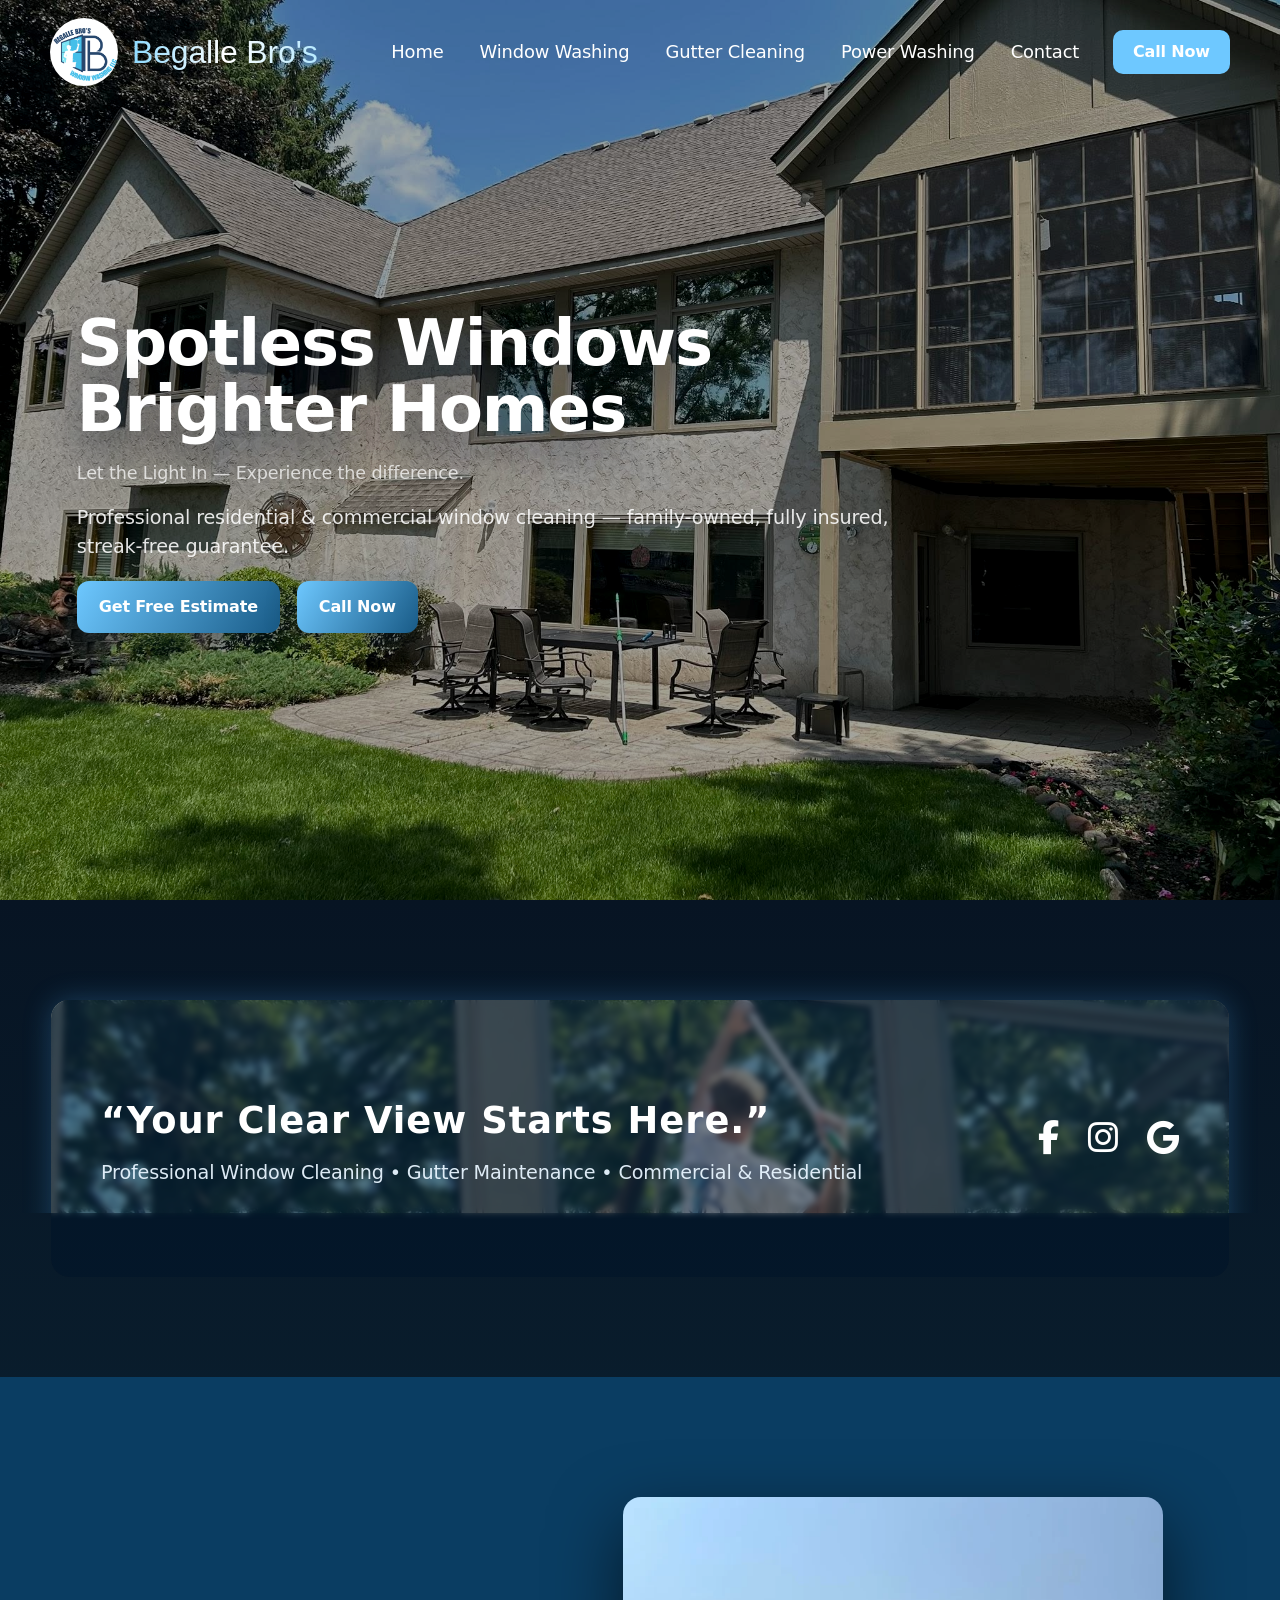
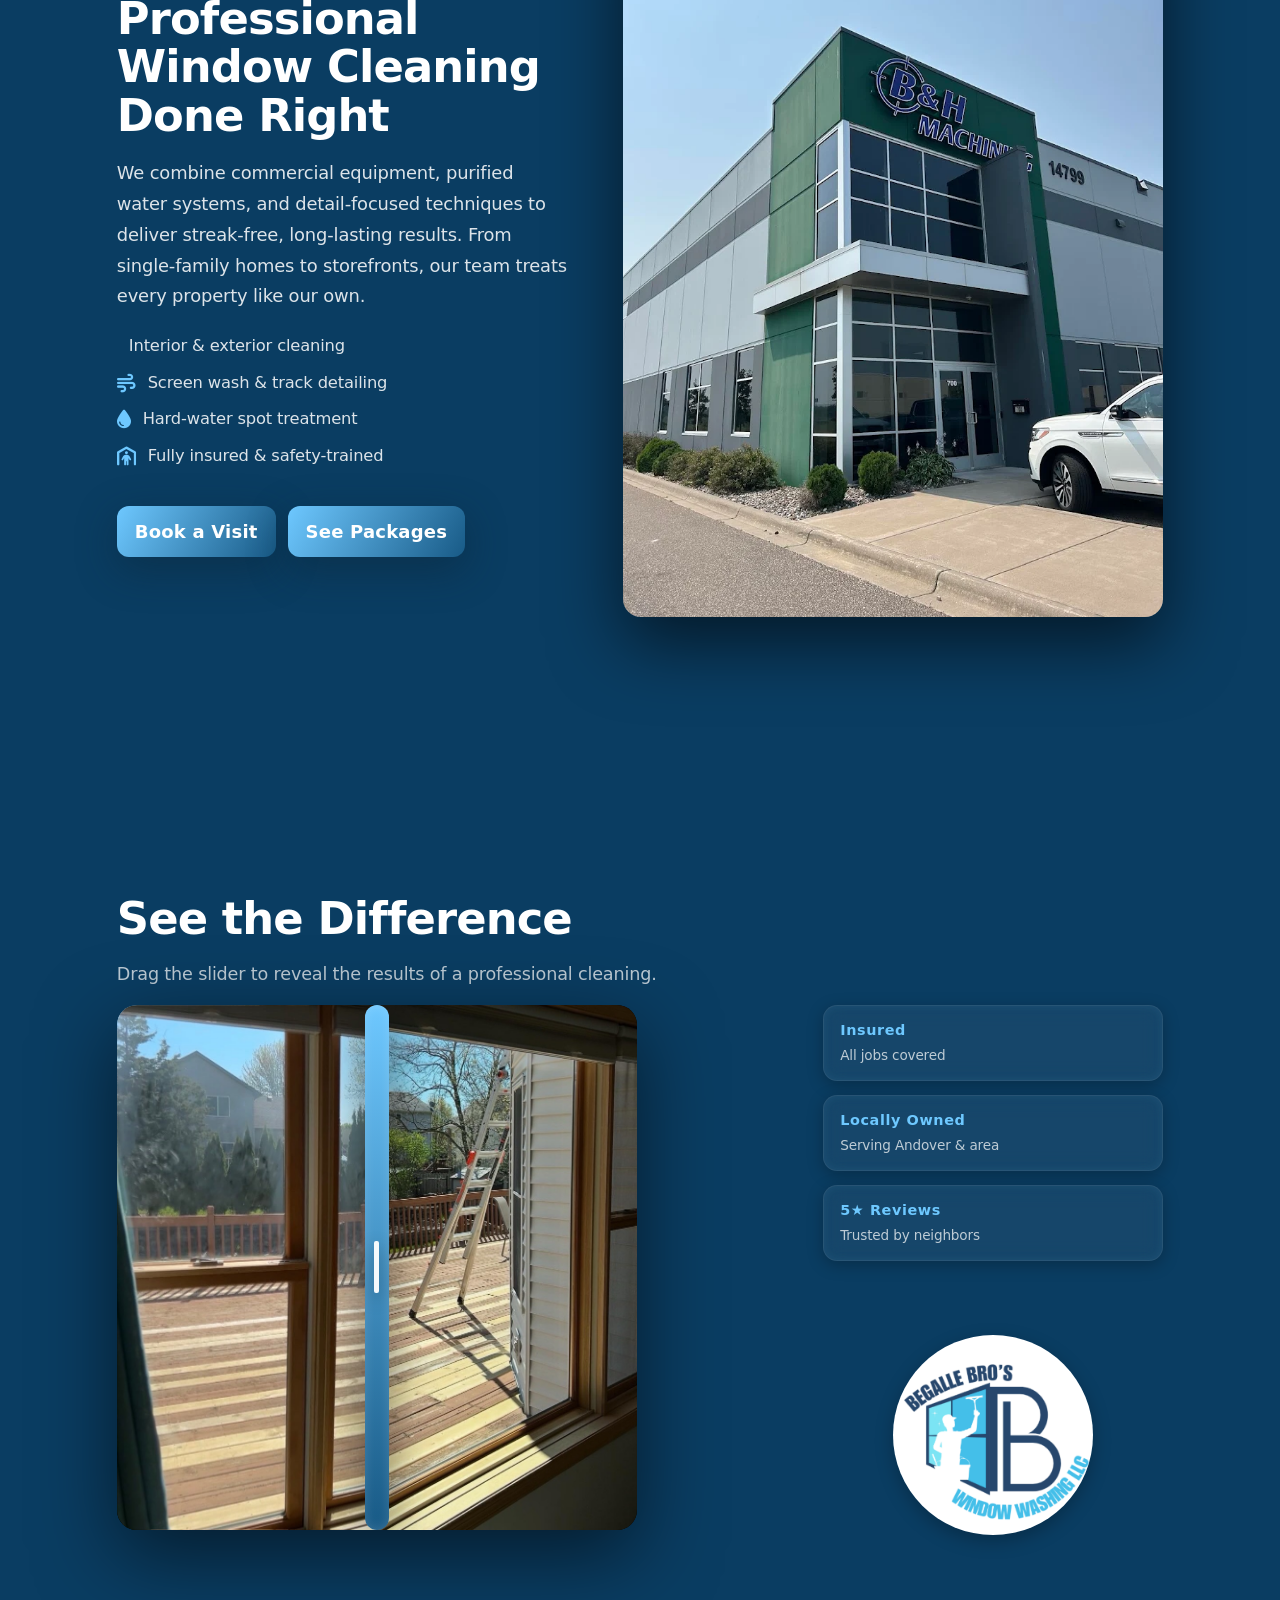
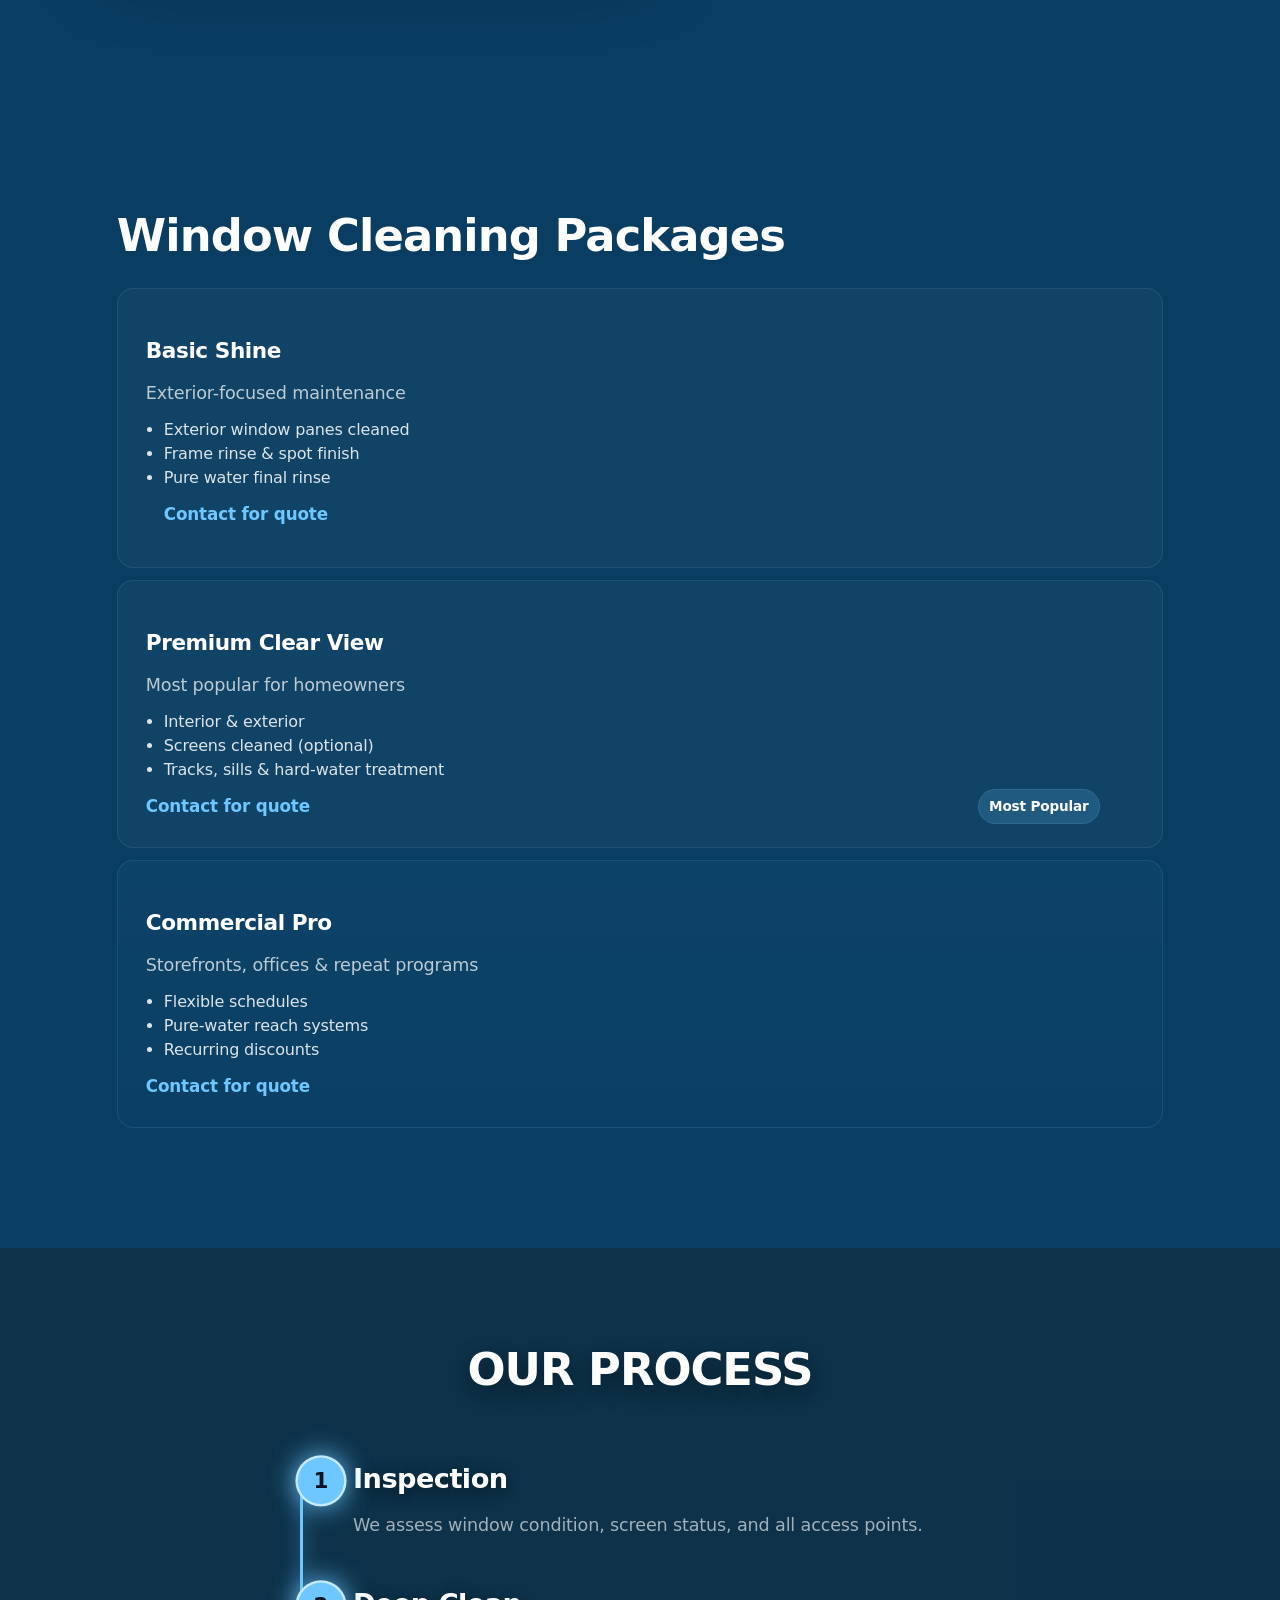
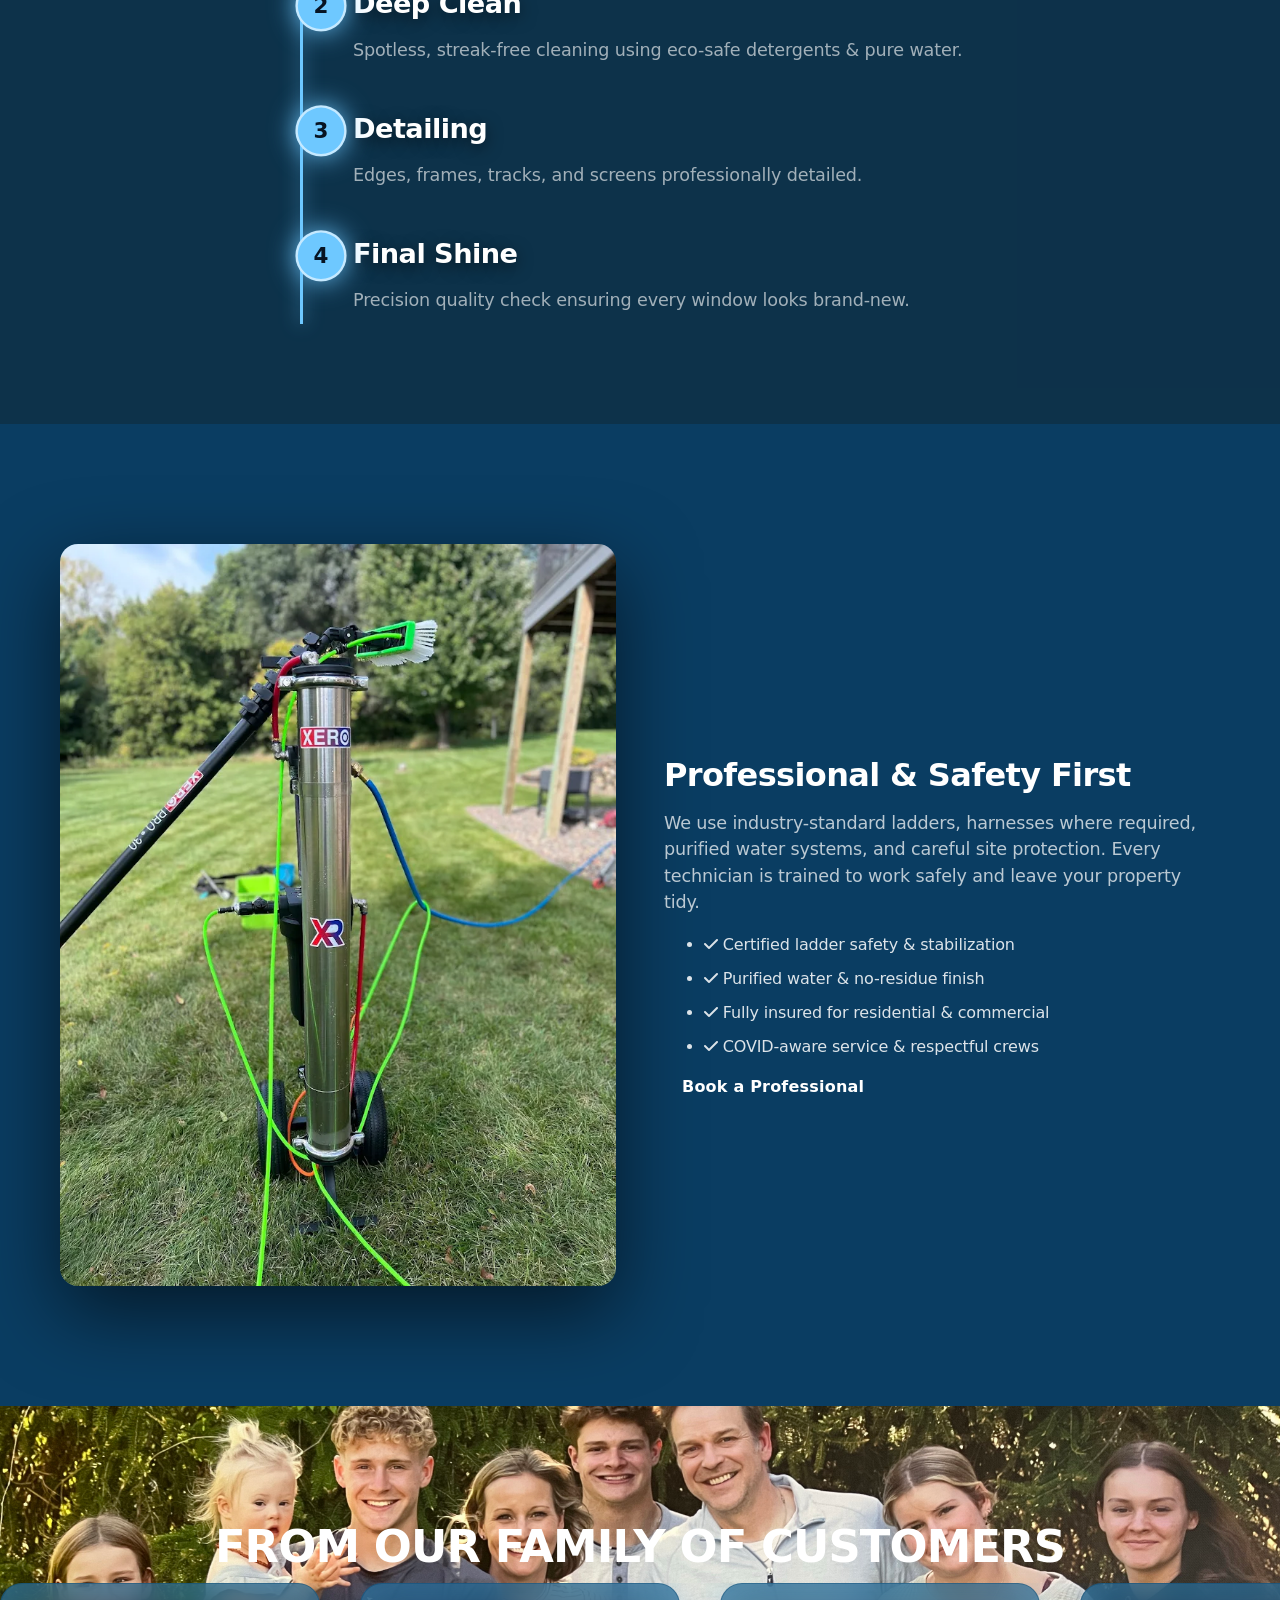
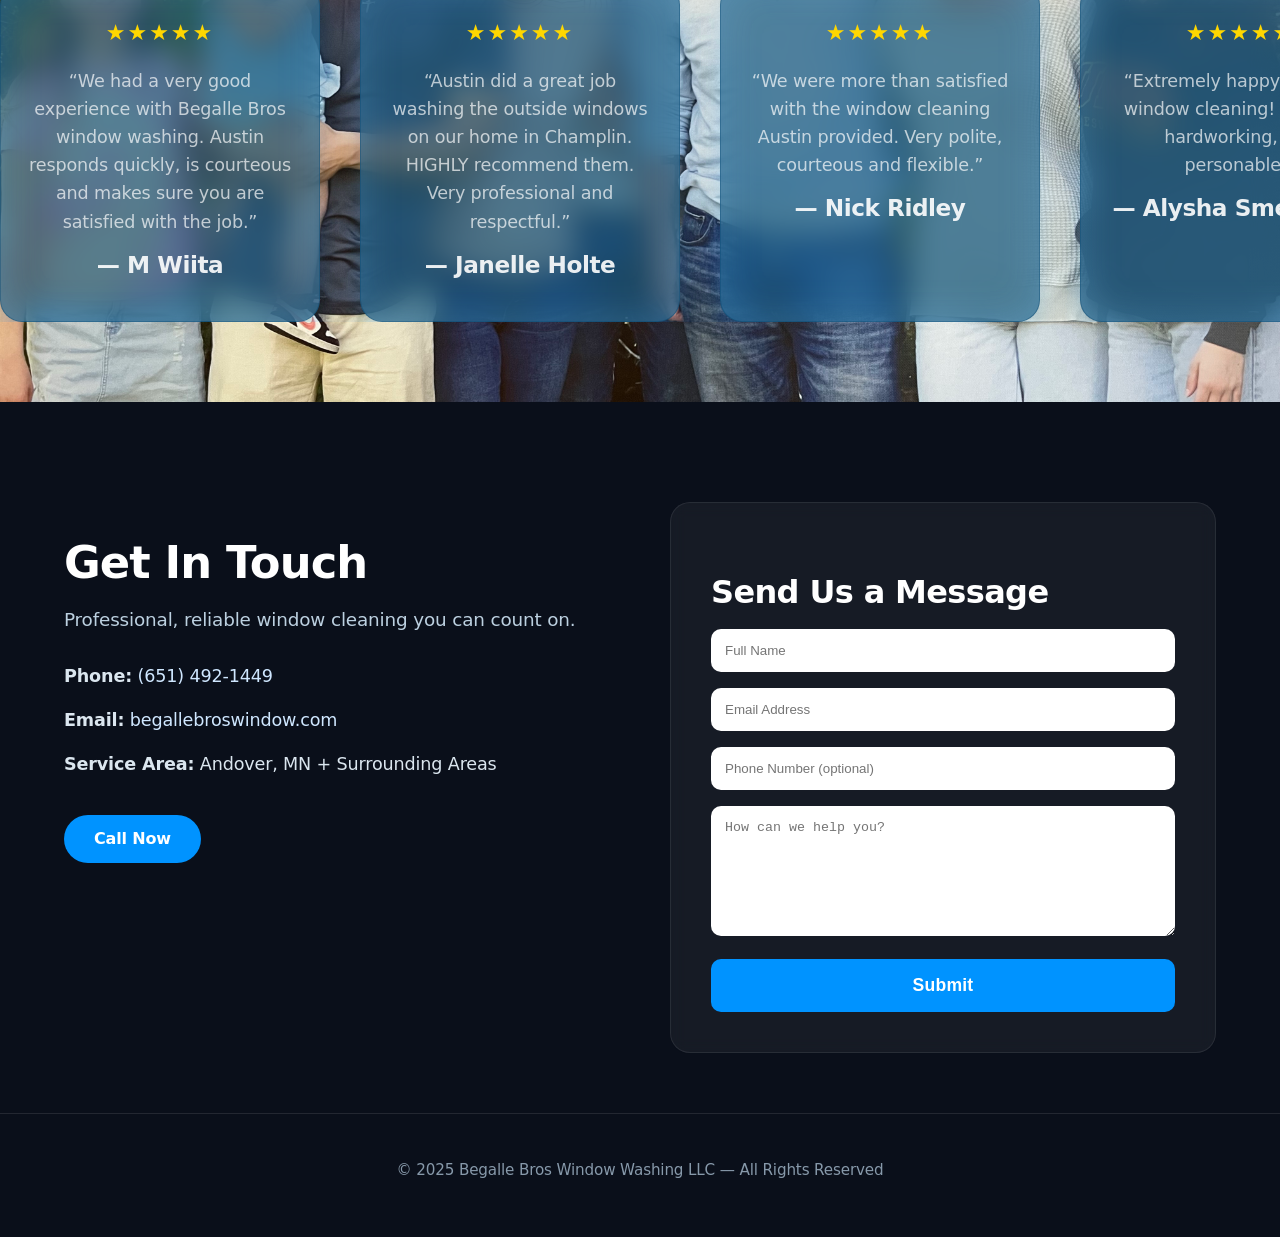
<file: window-washing.html>
<!DOCTYPE html>
<html lang="en">
<head>
  <meta charset="UTF-8" />
  <meta name="viewport" content="width=device-width, initial-scale=1.0" />
  <title>Begalle Bro's — Window Washing</title>
  <link rel="stylesheet" href="style.css">
  <script defer src="script.js"></script>
  <!-- Page-specific micro-script is included at bottom -->
  <link rel="stylesheet" href="https://cdnjs.cloudflare.com/ajax/libs/font-awesome/6.5.0/css/all.min.css">
</head>
<body>

<!-- ====================================
     NAVIGATION BAR
==================================== -->
<nav class="navbar" id="navbar">

  <!-- LEFT LOGO -->
  <div class="nav-left">
    <img src="images/logo.PNG" class="nav-logo-img" alt="Begalle Bro's Logo">
    <span class="nav-company">Begalle Bro's</span>
  </div>

  <!-- HAMBURGER (mobile only) -->
  <div class="nav-hamburger" id="navToggle">
    <span></span>
    <span></span>
    <span></span>
  </div>

  <!-- MENU (desktop + mobile dropdown) -->
  <ul class="nav-menu" id="mobileMenu">
    <li><a href="index.html">Home</a></li>
    <li><a href="window-washing.html">Window Washing</a></li>
    <li><a href="gutter-cleaning.html">Gutter Cleaning</a></li>
    <li><a href="power-washing.html">Power Washing</a></li>
    <li><a href="#contact-pro">Contact</a></li>
  </ul>

  <!-- CTA PHONE BUTTON (desktop only) -->
  <a href="tel:6514921449" class="nav-phone">Call Now</a>

</nav>

<!-- HERO (unique to window-washing page) -->
<header id="hero" class="ww-hero">
  <div class="ww-hero-bg" style="background-image:url('images/home5.jpeg')"></div>
  <div class="ww-hero-shape"></div>

  <div class="hero-content">
    <h1 class="hero-title">Spotless Windows <br>
        Brighter Homes</h1>
    <p class="hero-tagline">Let the Light In — Experience the difference.</p>
    <p class="hero-subtitle">Professional residential & commercial window cleaning — family-owned, fully insured, streak-free guarantee.</p>
    <div class="hero-buttons">
      <a href="#contact-pro" class="hero-btn primary">Get Free Estimate</a>
      <a href="tel:6514921449" class="hero-btn secondary">Call Now</a>
    </div>
  </div>
</header>

<!-- ========================== SLOGAN BAR================ ======== -->
<section id="slogan-bar" class="reveal">
  <div class="slogan-inner">
    <div class="slogan-text">
      <h2>“Your Clear View Starts Here.”</h2>
      <p>Professional Window Cleaning • Gutter Maintenance • Commercial & Residential</p>
    </div>

    <div class="social-icons">
      <a href="https://www.facebook.com/p/Begalle-Bros-Window-Washing-LLC-61574926057808/" target="_blank"><i class="fab fa-facebook-f"></i></a>
      <a href="https://www.instagram.com/begalle_bros_window?igsh=MTJndDQwenprd3o4ZA%3D%3D&utm_source=qr" target="_blank"><i class="fab fa-instagram"></i></a>
      <a href="https://share.google/EEqKbRIyLZrpGCA9f" target="_blank"><i class="fab fa-google"></i></a>
    </div>
  </div>
</section>

<!-- WINDOW OVERVIEW (unique tone) -->
<section id="ww-overview" class="reveal ww-section">
  <div class="ww-container container">
    <div class="ww-text">
      <h2>Professional Window Cleaning Done Right</h2>
      <p>
        We combine commercial equipment, purified water systems, and detail-focused techniques
        to deliver streak-free, long-lasting results. From single-family homes to storefronts,
        our team treats every property like our own.
      </p>

      <ul class="ww-points">
        <li><i class="fa-solid fa-sparkles"></i> Interior & exterior cleaning</li>
        <li><i class="fa-solid fa-wind"></i> Screen wash & track detailing</li>
        <li><i class="fa-solid fa-droplet"></i> Hard-water spot treatment</li>
        <li><i class="fa-solid fa-person-shelter"></i> Fully insured & safety-trained</li>
      </ul>

      <div class="ww-ctas">
        <a class="transform-btn" href="#contact-pro">Book a Visit</a>
        <a class="transform-btn" href="#ww-packages">See Packages</a>
      </div>
    </div>

    <div class="ww-image">
      <img src="images/b&h.webp" alt="Window Cleaning Example">
    </div>
  </div>
</section>

<!-- BEFORE / AFTER SLIDER -->
<section id="before-after" class="reveal ba-section">
  <div class="container">
    <h2 class="ba-title">See the Difference</h2>
    <p class="ba-sub">Drag the slider to reveal the results of a professional cleaning.</p>

    <div class="ba-wrap">
      <div class="ba-slider" id="baSlider">
        <img class="ba-img before" src="images/windowbf.jpeg" alt="Before cleaning">
        <img class="ba-img after" src="images/windowaf.jpeg" alt="After cleaning">
        <div class="ba-handle" tabindex="0" aria-label="Before/After slider handle" role="slider" aria-valuemin="0" aria-valuemax="100"></div>
      </div>

      <div class="ba-info">
        <div class="ba-stats">
          <div><strong>Insured</strong><span>All jobs covered</span></div>
          <div><strong>Locally Owned</strong><span>Serving Andover & area</span></div>
          <div><strong>5★ Reviews</strong><span>Trusted by neighbors</span></div>
        </div>

  <div class="ba-logo-wrap">
    <img src="images/logo.PNG" alt="Begalle Bros" class="ba-logo">
  </div>

</div>

      </div>
    </div>
  </div>
</section>


<!-- PACKAGES -->
<section id="ww-packages" class="reveal packages-section">
  <div class="container">
    <h2>Window Cleaning Packages</h2>
    <div class="packages-grid">
      <article class="package-card">
        <h3>Basic Shine</h3>
        <p class="muted">Exterior-focused maintenance</p>
        <ul>
          <li>Exterior window panes cleaned</li>
          <li>Frame rinse & spot finish</li>
          <li>Pure water final rinse</li>
          <div class="price">Contact for quote</div>
        </ul>
      </article>

      <article class="package-card commercial">
        <h3>Premium Clear View</h3>
        <p class="muted">Most popular for homeowners</p>
        <ul>
          <li>Interior & exterior</li>
          <li>Screens cleaned (optional)</li>
          <li>Tracks, sills & hard-water treatment</li>
        </ul>
        <div class="price">Contact for quote</div>
      </article>

      <article class="package-card premium">
        <h3>Commercial Pro</h3>
        <p class="muted">Storefronts, offices & repeat programs</p>
        <ul>
          <li>Flexible schedules</li>
          <li>Pure-water reach systems</li>
          <li>Recurring discounts</li>
        </ul>
        <div class="price">Contact for quote</div>
      </article>
    </div>
  </div>
</section>

<!-- ======== OUR PROCESS ======== -->
<section class="process-section section-bg bg-process reveal" id="process">
    <div class="process-wrapper">
        <h2 class="process-title">OUR PROCESS</h2>
        <div class="process-steps">
            <div class="process-step">
                <div class="process-icon">1</div>
                <h3>Inspection</h3>
                <p>We assess window condition, screen status, and all access points.</p>
            </div>

            <div class="process-step">
                <div class="process-icon">2</div>
                <h3>Deep Clean</h3>
                <p>Spotless, streak-free cleaning using eco-safe detergents &amp; pure water.</p>
            </div>

            <div class="process-step">
                <div class="process-icon">3</div>
                <h3>Detailing</h3>
                <p>Edges, frames, tracks, and screens professionally detailed.</p>
            </div>

            <div class="process-step">
                <div class="process-icon">4</div>
                <h3>Final Shine</h3>
                <p>Precision quality check ensuring every window looks brand-new.</p>
            </div>
        </div>
    </div>
</section>

<!-- SAFETY & PROFESSIONALISM -->
<section id="ww-safety" class="reveal safety-section">
  <div class="container safety-container">
    <div class="safety-image">
      <img src="images/equip.webp" alt="Professional tools & ladder">
    </div>

    <div class="safety-text">
      <h2>Professional & Safety First</h2>
      <p>We use industry-standard ladders, harnesses where required, purified water systems, and careful site protection. Every technician is trained to work safely and leave your property tidy.</p>

      <ul class="safety-list">
        <li><i class="fa-solid fa-check"></i> Certified ladder safety & stabilization</li>
        <li><i class="fa-solid fa-check"></i> Purified water & no-residue finish</li>
        <li><i class="fa-solid fa-check"></i> Fully insured for residential & commercial</li>
        <li><i class="fa-solid fa-check"></i> COVID-aware service & respectful crews</li>
      </ul>

      <a href="#contact-pro" class="safety-btn">Book a Professional</a>
    </div>
  </div>
</section>
<!-- ======== TESTIMONIALS ======== -->
  <section id="testimonials">
  <h2 class="section-title">FROM OUR FAMILY OF CUSTOMERS</h2>

  <div class="testimonial-slider">
    <div class="testi-track">

      <!-- 7 REAL REVIEWS -->
      <div class="testimonial-card">
        <div class="stars">★★★★★</div>
        <p>“We had a very good experience with Begalle Bros window washing. Austin responds quickly, is courteous and makes sure you are satisfied with the job.”</p>
        <h4>— M Wiita</h4>
      </div>

      <div class="testimonial-card">
        <div class="stars">★★★★★</div>
        <p>“Austin did a great job washing the outside windows on our home in Champlin. HIGHLY recommend them. Very professional and respectful.”</p>
        <h4>— Janelle Holte</h4>
      </div>

      <div class="testimonial-card">
        <div class="stars">★★★★★</div>
        <p>“We were more than satisfied with the window cleaning Austin provided. Very polite, courteous and flexible.”</p>
        <h4>— Nick Ridley</h4>
      </div>

      <div class="testimonial-card">
        <div class="stars">★★★★★</div>
        <p>“Extremely happy with our window cleaning! Efficient, hardworking, and personable.”</p>
        <h4>— Alysha Smethurst</h4>
      </div>

      <div class="testimonial-card">
        <div class="stars">★★★★★</div>
        <p>“Fantastic job cleaning my windows. Prompt, courteous, and excellent work at a fair price.”</p>
        <h4>— Mandy Johnson</h4>
      </div>

      <div class="testimonial-card">
        <div class="stars">★★★★★</div>
        <p>“Austin is the real deal! Fantastic work, great communication. Highly recommend.”</p>
        <h4>— Tyler Wood</h4>
      </div>

      <div class="testimonial-card">
        <div class="stars">★★★★★</div>
        <p>“Gutter cleaning was addressed promptly. Clean gutters, tidy yard, and professional communication.”</p>
        <h4>— Sandy Bergevin</h4>
      </div>

    </div>
  </div>
</section>

<!-- PAGE-SPECIFIC INLINE SCRIPTS -->

<script>
/* ===== Before/After slider (mouse + touch) ===== */
(function(){
  const slider = document.getElementById('baSlider');
  if (!slider) return;
  const before = slider.querySelector('.before');
  const after = slider.querySelector('.after');
  const handle = slider.querySelector('.ba-handle');

  // init sizes
  function setPos(clientX){
    const rect = slider.getBoundingClientRect();
    let pos = clientX - rect.left;
    pos = Math.max(0, Math.min(pos, rect.width));
    const percent = (pos / rect.width) * 100;
    after.style.clipPath = `inset(0 ${100 - percent}% 0 0)`;
    handle.style.left = percent + '%';
    handle.setAttribute('aria-valuenow', Math.round(percent));
  }

  // start centered
  function init(){
    const rect = slider.getBoundingClientRect();
    setPos(rect.width / 2 + rect.left);
  }

  let dragging = false;

  handle.addEventListener('mousedown', ()=> dragging = true);
  window.addEventListener('mouseup', ()=> dragging = false);
  window.addEventListener('mousemove', (e)=> { if(dragging) setPos(e.clientX); });

  // touch
  handle.addEventListener('touchstart', ()=> dragging = true, {passive:true});
  window.addEventListener('touchend', ()=> dragging = false);
  window.addEventListener('touchmove', (e)=> { if(dragging) setPos(e.touches[0].clientX); }, {passive:true});
  // allow clicking directly on slider
  slider.addEventListener('click', (e)=> setPos(e.clientX));
  window.addEventListener('resize', init);

  // keyboard support
  handle.addEventListener('keydown', (e) => {
    const step = 5;
    const current = parseFloat(handle.style.left || '50'.replace('%','')) || 50;
    if (e.key === 'ArrowLeft') setPos(slider.getBoundingClientRect().left + (current - step) / 100 * slider.offsetWidth);
    if (e.key === 'ArrowRight') setPos(slider.getBoundingClientRect().left + (current + step) / 100 * slider.offsetWidth);
  });

  init();
})();
</script>

<!-- CONTACT & FOOTER (kept from your primary page) -->
<section id="contact-pro">
  <div class="contact-pro-wrapper">
    <div class="contact-pro-left">
      <h2>Get In Touch</h2>
      <p class="tagline">Professional, reliable window cleaning you can count on.</p>

      <div class="contact-pro-details">
        <p><strong>Phone:</strong> <a href="tel:6514921449">(651) 492-1449</a></p>
        <p><strong>Email:</strong> <a href="mailto:begallebroswindowwashingllc@gmail.com">begallebroswindow.com</a></p>
        <p><strong>Service Area:</strong> Andover, MN + Surrounding Areas</p>
      </div>

      <a href="tel:6514921449" class="btn-primary">Call Now</a>
    </div>

    <form class="contact-pro-form">
      <h3>Send Us a Message</h3>
      <input type="text" placeholder="Full Name" required>
      <input type="email" placeholder="Email Address" required>
      <input type="tel" placeholder="Phone Number (optional)">
      <textarea placeholder="How can we help you?" required></textarea>
      <button type="submit" class="btn-submit">Submit</button>
    </form>
  </div>

  <footer class="footer-bottom">
    <p>© 2025 Begalle Bros Window Washing LLC — All Rights Reserved</p>
  </footer>
</section>
</script>
<script>
document.addEventListener("DOMContentLoaded", function () {
  const burger = document.querySelector(".hamburger");
  const navMenu = document.querySelector(".nav-links");

  burger.addEventListener("click", () => {
    burger.classList.toggle("active");
    navMenu.classList.toggle("active");
  });
});
</script>
</body>
</html>
</file>
<file: style.css>
/* Begalle Bros — style.css (polished, responsive) */

/* Global anti-aliasing (makes text look sharper & heavier) */

body{
  overflow-x: hidden;
}
html {
  -webkit-font-smoothing: antialiased;
  -moz-osx-font-smoothing: grayscale;
}
img{
  max-width: 100%;
  height: auto;
  display: block;
}

/* Body typography */
body {
  font-family: var(--ff-body);
  font-weight: 500;
  line-height: 1.65;
  letter-spacing: -0.01em;
  color: var(--text-strong);
}


/* Heading system — SAME as your window washing page */
h1, h2, h3, h4, h5, h6 {
  font-family: var(--ff-head);
  font-weight: 900;     /* SUPER important */
  letter-spacing: -0.02em;
  line-height: 1.08;
  color: white;
  margin-bottom: 12px;
}

/* Matching commercial-grade heading sizes */
h1 { font-size: clamp(2.4rem, 5vw, 4.2rem); }
h2 { font-size: clamp(2rem, 3.5vw, 3rem); }
h3 { font-size: 1.75rem; }
h4 { font-size: 1.45rem; }
p  { font-size: 1.1rem; color: var(--text-soft); }

/* Buttons (same weight as WW page) */
button, .btn {
  font-weight: 800;
  letter-spacing: 0.2px;
}
/* ---------- VARIABLES ---------- */
:root{
  /* Brand Colors */
  --primary: #0a3d62;
  --secondary: #185a86;
  --accent: #6ec8ff;

  /* Neutrals */
  --white: #ffffff;
  --dark: #071423;
  --muted: #e6eef6;

  /* Glass + Glow */
  --glass: rgba(10,13,20,0.45);
  --glass-border: rgba(255,255,255,0.08);
  --glass-strong: rgba(255,255,255,0.06);
  --accent-soft: rgba(110,200,255,0.18);
  --focus: 3px rgba(110,200,255,0.18);

  /* Text Colors */
  --text-strong: rgba(255,255,255,0.88);
  --text-soft: rgba(255,255,255,0.72);
  --muted-strong: rgba(255,255,255,0.86);
  --muted-soft: rgba(255,255,255,0.72);

  /* Cards + Surfaces */
  --card: #f8fbff;
  --card-bg: rgba(255,255,255,0.03);

  /* Radius */
  --radius-lg: 16px;
  --radius-md: 10px;

  /* Typography */
  --ff-head: "Clash Display", system-ui, -apple-system, "Segoe UI", Roboto, "Helvetica Neue", Arial;
  --ff-body: "Inter", system-ui, -apple-system, "Segoe UI", Roboto, "Helvetica Neue", Arial;

  /* Spacing */
  --section-padding-lg: 120px 0; /* choose the larger one for consistency */
  --section-padding-md: 88px 0;
}


/* ---------- RESET / UTIL ---------- */
* { box-sizing: border-box; }
html, body { height: 100%; }
body{
    margin: 0;
    font-family: var(--ff-body);
    background: linear-gradient(180deg,#071423 0%, #0b2434 100%);
    color: var(--white);
    -webkit-font-smoothing: antialiased;
    -moz-osx-font-smoothing: grayscale;
    line-height: 1.5;
}
.container{ max-width: 1200px; margin: 0 auto; padding: 0 20px; }
.row{ display: flex; gap: 20px; flex-wrap: wrap; }
a{ text-decoration: none; color: inherit; }

/* ========================= NAVBAR ========================= */
.navbar{
    position: fixed;
    top: 0;
    width: 100%;
    padding: 18px 50px;
    display: flex;
    justify-content: space-between;
    align-items: center;
    z-index: 9999;
    background: transparent;
    transition: 0.35s ease;
}
.navbar.scrolled{
    background: rgba(29,81,121,0.85);
    backdrop-filter: blur(6px);
    padding: 12px 40px;
    box-shadow: 0 6px 18px rgba(0,0,0,0.35);
}

/* LOGO + NAME */
.nav-left{
    display: flex;
    align-items: center;
    gap: 14px;
}
.nav-logo-img{
    width: 68px;
    height: 68px;
    border-radius: 50%;
    object-fit: cover;
}
.nav-company{
    font-family: Impact, sans-serif;
    font-size: 2.0rem;
    background: linear-gradient(90deg,#8edaff,#ffffff,#b8eaff);
    -webkit-background-clip: text;
    color: transparent;
}

/* DESKTOP MENU */
.nav-menu{
    display: flex;
    gap: 36px;
    list-style: none;
}
.nav-menu a{
    color: white;
    font-size: 1.12rem;
    text-decoration: none;
    position: relative;
}
.nav-menu a::after{
    content:"";
    position:absolute;
    left:0;
    bottom:-3px;
    width:0%;
    height:2px;
    background: var(--accent);
    transition:0.3s ease;
}
.nav-menu a:hover::after{
    width:100%;
}

/* MOBILE HAMBURGER */
.nav-hamburger{
    width:30px;
    display:none;
    flex-direction:column;
    gap:5px;
    cursor:pointer;
}
.nav-hamburger span{
    height:3px;
    width:100%;
    background:white;
    border-radius:10px;
}

/* PHONE BUTTON */
.nav-phone{
    padding: 10px 20px;
    background: var(--accent);
    color: white;
    border-radius: 10px;
    font-weight: 600;
}

/* ========================= MOBILE ========================= */
@media(max-width:768px){

  .nav-menu{
    position: absolute;
    top: 74px;
    right: 0;
    width: 100%;
    display: none;
    flex-direction: column;
    background: rgba(29,81,121,0.96);
    padding: 20px 0;
    text-align: center;
  }

  .nav-menu.show{
    display: flex;
  }

  .nav-hamburger{
    display: flex;
  }

  /* Hide desktop links + phone button on mobile */
  .nav-phone{
    display:none;
  }
}

/* ========================= HERO ========================= */
#hero{
    position:relative;
    min-height:100vh;           /* FULL SCREEN on all devices */
    display:flex;
    align-items:center;
    padding:0 6%;
    overflow:hidden;
}

/* Background slideshow */
.hero-slideshow{
    position:absolute;
    inset:0;
    z-index:1;
}
.slide{
    position:absolute;
    inset:0;
    background-size:cover;
    background-position:center;
    opacity:0;
    transition:opacity 1.2s ease-in-out;
}
.slide.active{ opacity:1; }

/* Content */
.hero-content{
    position:relative;
    z-index:3;
    max-width:820px;
}

/* Title */
.hero-title{
    font-size:clamp(2.6rem, 5vw, 4.2rem);
    line-height:1.04;
    font-weight:900;
    color:white;
    text-shadow:0 18px 45px rgba(3,12,26,0.6);
}

/* Subtitle */
.hero-subtitle{
    font-size:1.2rem;
    color:rgba(255,255,255,0.88);
    margin-top:14px;
}

/* Buttons */
.hero-buttons .hero-btn{
    padding:14px 22px;
    border-radius:12px;
    font-weight:700;
    box-shadow:0 10px 30px rgba(11,36,52,0.45);
    display:inline-block;
    margin-right:12px;
    transition:0.25s ease;
}
.hero-buttons .hero-btn.primary,
.hero-buttons .hero-btn.secondary{
    background:linear-gradient(120deg,var(--accent),var(--secondary));
    color:#fff;
}

/* Trust Badges */
.trust-badges{
    margin-top:22px;
    display:flex;
    gap:12px;
    flex-wrap:wrap;
}
.trust-badges .badge{
    padding:10px 14px;
    border-radius:999px;
    color:white;
    background:rgba(255,255,255,0.07);
    border:1px solid rgba(255,255,255,0.2);
}

/* MOBILE FIXES */
@media (max-width: 768px){

  #hero{
    min-height:100vh;
    padding: 140px 6% 60px;  /* push content down under nav */
    text-align:center;
  }

  .hero-content{
    max-width:100%;
  }

  .hero-title{
    font-size:clamp(2.2rem, 9vw, 3.2rem);
  }

  .hero-subtitle{
    font-size:1.05rem;
    max-width: 92%;
    margin: 10px auto 0;
  }

  .hero-buttons{
    margin-top:18px;
  }

  .hero-buttons .hero-btn{
    display:block;
    margin:10px auto;
    width: 92%;
  }

  .trust-badges{
    justify-content:center;
    margin-top:20px;
  }
}


/* ========================= SECTIONS & CARDS ========================= */
.section{
  padding: 70px 0;
}
.container .section{ padding-left: 0; padding-right: 0; }

.service-grid{ display: grid; grid-template-columns: repeat(auto-fit,minmax(240px,1fr)); gap: 28px; }
.service-card{
    background: linear-gradient(180deg,var(--card),#fff);
    color: var(--dark);
    padding: 26px;
    border-radius: 14px;
    box-shadow: 0 8px 30px rgba(2,12,28,0.06);
    transition: transform .28s ease, box-shadow .28s ease;
}
.service-card:hover{ transform: translateY(-10px); box-shadow: 0 18px 40px rgba(2,12,28,0.12); }

/* Before/after */
.before-after{ position: relative; width: 100%; max-width: 980px; margin: 40px auto; border-radius: 14px; overflow: hidden; }
.before-after img{ display: block; width: 100%; height: auto; }
.before-after .after{ position: absolute; left: 0; top: 0; height: 100%; width: 50%; overflow: hidden; }
.before-after .slider{
    position: absolute; top: 0; bottom: 0; width: 8px;
    background: linear-gradient(180deg,var(--accent),var(--secondary));
    left: 50%; transform: translateX(-50%); border-radius: 6px; cursor: ew-resize; z-index: 10;
}

/* Gallery */
.gallery-grid{ display: grid; grid-template-columns: repeat(auto-fit,minmax(220px,1fr)); gap: 16px; }
.gallery-grid img{
    width: 100%; height: 220px; object-fit: cover; border-radius: 12px; cursor: pointer;
    box-shadow: 0 8px 30px rgba(2,12,28,0.14); transition: transform .28s;
}
.gallery-grid img:hover{ transform: translateY(-6px); }

/* Lightbox */
.lightbox{
    position: fixed; inset: 0; background: rgba(2,6,12,0.85);
    display: flex; align-items: center; justify-content: center;
    z-index: 99999; opacity: 0; pointer-events: none; transition: opacity .22s;
}
.lightbox.open{ opacity: 1; pointer-events: auto; }
.lightbox img{ max-width: 92%; max-height: 86%; border-radius: 8px; box-shadow: 0 20px 60px rgba(0,0,0,0.6); }

/* Reveal helpers */
.reveal{ opacity: 0; transform: translateY(18px); transition: all .8s cubic-bezier(.2,.9,.26,1); }
.reveal.show{ opacity: 1; transform: none; }



/* ========================= SECTION BACKGROUNDS ========================= */
.section-bg{
    position: relative;
    padding: 100px 0;
    background-size: cover;
    background-position: center;
    background-repeat: no-repeat;
    background-attachment: fixed;
}
.section-bg::after{
    content: ""; position: absolute; inset: 0; background: rgba(0,0,0,0.45); z-index: 1;
}
.section-bg > *{ position: relative; z-index: 5; }

/* background holder classes (update image paths in HTML/project) */
.bg-mission{ background-image: url("images/business.webp"); }
.bg-process{ background-image: url("images/clear.jpg"); }
.bg-about{ background-image: url("images/"); }
.bg-testimonials{ background-image: url("images/home6.jpeg"); }
.bg-services{ background-image: url("images/home7.jpeg"); }
.bg-contact{ background-image: url("images/bg-contact.jpg"); }

/* ========================= MISSION SECTION ========================= */
.mission-section{
    position: relative;
    padding: 70px 0px;
    text-align: center;
    max-width: 1000px;
    margin: 0 auto;
    opacity: 0;
    transform: translateY(20px);
    animation: fadeUp 1.3s ease forwards;
    animation-delay: 0.4s;
}
@keyframes fadeUp{ to{ opacity: 1; transform: none; } }

.mission-section h2{
    font-family: var(--ff-head);
    font-size: clamp(2.4rem, 5vw, 4rem);
    font-weight: 700;
    letter-spacing: -0.02em;
    margin-bottom: 20px;
    text-transform: uppercase;
    color: var(--white);
    text-shadow: 0 8px 30px rgba(0,0,0,0.6);
}
.mission-section p{
    font-size: clamp(1.1rem, 2vw, 1.35rem);
    line-height: 1.65;
    color: rgba(255,255,255,0.92);
    max-width: 850px;
    margin: 0 auto;
    font-weight: 400;
}
.mission-section .line{
    width: 120px; height: 4px; margin: 20px auto 40px; border-radius: 10px;
    background: linear-gradient(90deg, var(--accent), var(--secondary), var(--primary));
    box-shadow: 0 4px 20px rgba(11,36,52,0.45);
}

/* Split mission */
.mission-split{ padding: 40px 20px; position: relative; overflow: hidden; }
.mission-inner{
    display: flex; align-items: center; justify-content: space-between; gap: 60px;
    max-width: 1300px; margin: 0 auto; position: relative; z-index: 5; padding: 0 40px;
}
.mission-text{ flex: 1.1; max-width: 620px; text-align: left; opacity: 0; animation: slideLeft 1.2s ease forwards; }
.mission-text h2{ font-family: var(--ff-head); font-size: clamp(2.4rem,5vw,4rem); margin-bottom: 16px; text-transform: uppercase; color: var(--white); text-shadow: 0 10px 30px rgba(0,0,0,0.6); }
.mission-text p{ font-size: clamp(1.1rem,2vw,1.35rem); line-height: 1.65; color: rgba(255,255,255,0.92); }
.mission-text .line{ width: 150px; height: 4px; margin: 18px 0 32px; background: linear-gradient(90deg,var(--accent),var(--secondary),var(--primary)); border-radius: 10px; box-shadow: 0 3px 20px rgba(11,36,52,0.4); }

.mission-photo{ flex: 1; position: relative; opacity: 0; animation: slideRight 1.2s ease forwards; }
.mission-photo img{ width: 100%; border-radius: 18px; box-shadow: 0 20px 50px rgba(0,0,0,0.45); transition: transform .5s ease, box-shadow .5s ease, filter .45s ease; cursor: pointer; }
.mission-photo img:hover{ transform: scale(1.04) translateY(-6px); box-shadow: 0 30px 70px rgba(0,0,0,0.55); filter: brightness(1.08); }
.mission-photo::after{
    content: ""; position: absolute; top: 0; left: -120%; width: 70%; height: 120%;
    background: linear-gradient(120deg, transparent 0%, rgba(255,255,255,0.35) 50%, transparent 100%);
    transform: skewX(-20deg); pointer-events: none;
}
.mission-photo:hover::after{ animation: shimmer 1.7s ease; }
@keyframes shimmer{ 0%{ left: -120%; } 100%{ left: 140%; } }

@keyframes slideLeft{ from{ opacity: 0; transform: translateX(-60px); } to{ opacity: 1; transform: translateX(0); } }
@keyframes slideRight{ from{ opacity: 0; transform: translateX(60px); } to{ opacity: 1; transform: translateX(0); } }
@keyframes textPulse{
    0%{ letter-spacing: 0px; text-shadow: none; }
    40%{ letter-spacing: 1.5px; text-shadow: 0 0 18px rgba(255,255,255,0.45); }
    100%{ letter-spacing: 0px; }
}
.mission-text h2.scrolled{ animation: textPulse 1.2s ease forwards; }

/* Floating particles */
.mission-particles{ position: absolute; inset: 0; z-index: 0; pointer-events: none; overflow: visible; }
.mission-particles span{
    position: absolute; width: 10px; height: 10px; background: rgba(255,255,255,0.35); border-radius: 70%;
    animation: floatUp 5s linear infinite; backdrop-filter: blur(12px);
}
@keyframes floatUp{
    0%{ transform: translateY(40px) scale(0.5); opacity: 0; }
    30%{ opacity: .8; }
    100%{ transform: translateY(-400px) scale(1.4); opacity: 0; }
}

@media (max-width: 768px){
  .mission-inner{
    padding: 0 10px;
    gap: 25px;
  }
  .mission-photo img{
    border-radius: 14px;
  }
}

/* ========================= SLOGAN BAR ========================= */
#slogan-bar{
    background: url("images/cam2.jpeg") center/cover no-repeat;
    border-radius: 18px;
    padding: 70px 50px;
    margin: 100px auto;
    width: 92%;
    max-width: 1250px;
    position: relative;
    overflow: hidden;
    box-shadow: 0 0 28px rgba(80,180,255,0.25);
    opacity: 0;
    transform: translateY(60px) scale(0.96);
    animation: sloganEntrance 1.2s cubic-bezier(0.16,0.8,0.24,1) forwards;
}
#slogan-bar::before{
    content: ""; position: absolute; inset: 0; background: rgba(0,20,40,0.55); backdrop-filter: blur(3px); border-radius: inherit; z-index: 1;
}
.slogan-inner{ position: relative; z-index: 2; display: flex; justify-content: space-between; align-items: center; flex-wrap: wrap; }
.slogan-text h2{ font-size: 2.3rem; font-weight: 800; color: white; margin-bottom: 10px; letter-spacing: 1px; }
.slogan-text p{ font-size: 1.2rem; color: #e8f5ff; opacity: 0.95; max-width: 1000px; }
.social-icons a{ font-size: 34px; margin-left: 24px; color: white; display: inline-block; transition: 0.3s ease; }
.social-icons a:hover{ transform: translateY(-4px) scale(1.15); filter: drop-shadow(0 6px 14px rgba(120,200,255,0.55)); color: var(--accent); }
@keyframes sloganEntrance{ to{ opacity: 1; transform: translateY(0) scale(1); } }

@media (max-width: 768px){
  #slogan-bar{
    padding: 50px 24px;
  }
  .slogan-inner{
    flex-direction: column;
    text-align: center;
    gap: 20px;
  }
  .social-icons a{
    margin-left: 12px;
  }
}


/* ========================= PROCESS SECTION ========================= */
.process-section{
    position: relative;
    padding: 60px 70px;
    color: var(--white);
    text-align: left;
    background: var(--secondary);
}
.process-wrapper{ max-width: 880px; margin: 0 auto; padding: 0 100px; position: relative; z-index: 3; }
.process-title{
    text-align: center;
    font-family: var(--ff-head);
    font-size: 2.8rem;
    margin-bottom: 70px;
    letter-spacing: -1px;
    text-shadow: 0 8px 22px rgba(0,0,0,0.45);
}

/* Vertical timeline */
.process-steps{
    position: relative;
    padding-left: 50px;
    border-left: 3px solid rgba(255,255,255,0.20);
}
.process-steps::before{
    content: ""; position: absolute; left: -3px; top: 10px; width: 3px; height: 0;
    background: var(--accent); box-shadow: 0 0 18px rgba(110,200,255,0.8);
    transition: height 1.5s cubic-bezier(.2,.9,.26,1);
}
.process-section.revealed .process-steps::before{ height: 100%; }

.process-step{
    margin-bottom: 50px;
    opacity: 1;
    transform: none;
    transition: all .8s cubic-bezier(.2,.9,.26,1);
    position: relative;
}
.process-step.revealed{ opacity: 1; transform: translateY(0); }
.process-step:hover{ transform: translateY(-6px); }
.process-step:hover h3{ color: var(--accent); }

.process-icon{
    position: absolute; left: -32px; top: 0; transform: translate(-50%, -10%);
    width: 42px; height: 42px; border-radius: 50%;
    background: var(--glass); border: 2px solid rgba(255,255,255,0.6);
    display: flex; align-items: center; justify-content: center;
    font-weight: 700; font-size: 1.1rem; color: white;
    box-shadow: 0 4px 20px rgba(0,0,0,0.4);
    transition: transform .4s ease, background .4s ease, box-shadow .4s ease;
}
.process-icon.active{
    background: var(--accent); color: var(--dark); box-shadow: 0 0 22px rgba(110,200,255,0.9); transform: translate(-50%,-10%) scale(1.22);
}

.process-step h3{ font-family: var(--ff-head); margin: 0 0 8px; font-size: 1.7rem; text-shadow: 0 4px 16px rgba(0,0,0,0.55); }
.process-step p{ max-width: 640px; line-height: 1.6; opacity: 0.85; }

@media (max-width: 768px){
  .process-section{
    padding: 50px 20px;
  }
  .process-wrapper{
    padding: 0;
  }
  .process-steps{
    padding-left: 28px;
  }
  .process-icon{
    left: -18px;
  }
}

/* ========================= ABOUT SECTION ========================= */
.about-section{ padding: 70px 0; position: relative; color: white; }
.about-section {
    padding: 90px 5%;
    background: var(--primary);  /* Dark blue */
    background-image: none !important;
    color: white;
}
.about-wrapper{
    max-width: 1200px; margin: auto; display: flex; align-items: center; gap: 0px; padding: 0 40px; position: relative; z-index: 5;
}
.about-text{
    flex: 1;
    opacity: 1;
    transform: none;
    transition: all 1s cubic-bezier(.2,.9,.26,1);
}
.about-section.revealed .about-text{ opacity: 1; transform: translateX(0); }
.about-text h2{ font-family: var(--ff-head); font-size: 2.8rem; margin-bottom: 22px; position: relative; }
.about-text h2::after{
    content: ""; width: 80px; height: 4px; background: var(--accent); position: absolute; left: 0; bottom: -12px; border-radius: 10px; box-shadow: 0 0 16px rgba(110,200,255,0.8);
}
.about-text p{ margin-bottom: 18px; line-height: 1.65; max-width: 520px; opacity: 0.9; }

/* Stats */
.about-stats{ display: flex; gap: 30px; margin-top: 30px; }
.stat{
    background: rgba(255,255,255,0.08); border: 1px solid rgba(255,255,255,0.15);
    padding: 20px 26px; border-radius: 14px; backdrop-filter: blur(6px); text-align: center;
    transition: transform .4s ease, box-shadow .4s ease;
}
.stat:hover{ transform: translateY(-6px); box-shadow: 0 8px 28px rgba(0,0,0,0.35); }
.stat-number{ display: block; font-family: var(--ff-head); font-size: 1.9rem; margin-bottom: 6px; color: var(--accent); }
.stat-label{ font-size: 0.9rem; opacity: 0.85; }

/* Image */
.about-image-container{
    flex: 1;
    display: flex;
    justify-content: center;
    opacity: 1;
    transform: none;
    transition: all 1s cubic-bezier(.2,.9,.26,1);
}
.about-section.revealed .about-image-container{ opacity: 1; transform: translateX(0); }
.about-image-card{ width: 95%; max-width: 480px; border-radius: 18px; overflow: hidden; box-shadow: 0 20px 45px rgba(0,0,0,0.45); transform: scale(0.96); transition: all .5s ease; }
.about-image-card:hover{ transform: scale(1.02) translateY(-8px); }
.about-image-card img{ width: 100%; height: auto; display: block; }

@media (max-width: 768px){
  .about-wrapper{
    flex-direction: column;
    padding: 0 20px;
    gap: 40px;
  }
  .about-text{
    text-align: center;
  }
  .about-text h2::after{
    left: 50%;
    transform: translateX(-50%);
  }
  .about-stats{
    justify-content: center;
    flex-wrap: wrap;
  }
}

/* ====================================================== PREMIUM TESTIMONIALS SECTION ====================================================== */
.testimonials-section { padding: 10px 0; color: white; position: relative; overflow: hidden; }
.testimonials-header { text-align: center; margin-bottom: 60px; }
.testimonials-header h2 { font-family: var(--ff-head); font-size: 2.6rem; margin-bottom: 14px; }
.testimonials-header p { opacity: 0.85; }

/* CAROUSEL WRAPPER */
.testimonials-carousel { display: flex; gap: 28px; overflow-x: auto; scroll-behavior: smooth; padding: 10px; scroll-snap-type: x mandatory; -webkit-overflow-scrolling: touch; }
.testimonials-carousel::-webkit-scrollbar { display: none; }

.testimonial-card {
    min-width: 320px;
    max-width: 360px;

    /* ICEY BLUE GLASS BACKGROUND */
    background: rgba(24, 90, 134, 0.72); /* soft blue tint */
    border: 1px solid rgba(24, 90, 134, 0.45);
    backdrop-filter: blur(14px) saturate(170%);

    /* SHAPE + LAYOUT */
    padding: 32px 26px;
    border-radius: 22px;
    scroll-snap-align: center;

    /* GLOW + SHADOW */
    box-shadow: 
        0 12px 35px rgba(0, 140, 255, 0.28),
        0 0 40px rgba(120, 200, 255, 0.22) inset;

    transition: transform .45s ease, box-shadow .45s ease;
}

.testimonial-card:hover {
    transform: translateY(-12px) scale(1.03);

    box-shadow: 
        0 20px 50px rgba(0, 140, 255, 0.4),
        0 0 40px rgba(150, 220, 255, 0.25) inset;
}


/* STARS */
.stars { color: var(--accent); font-size: 1.3rem; letter-spacing: 2px; margin-bottom: 14px; }

/* TEXT */
.testimonial-card p { line-height: 1.6; opacity: 0.95; margin-bottom: 16px; }
.testimonial-card h4 { font-weight: 600; opacity: 0.9; margin-top: 10px; }

/* SCROLL REVEAL */
.testimonials-section .reveal { opacity: 0; transform: translateY(20px); transition: all .9s cubic-bezier(.2,.9,.26,1); }
.testimonials-section .reveal.show { opacity: 1; transform: none; }

/* TESTIMONIAL SECTION */
#testimonials { padding: 80px 0; text-align: center; background: url("images/family.jpeg"); background-size: cover; background-position: center; background-repeat: no-repeat;}
.testimonial-slider { overflow: hidden; width: 100%; position: relative; }
.testi-track { display: flex; gap: 40px; animation: scrollTestimonials 15s linear infinite; }
.stars { color: #ffd700; font-size: 22px; margin-bottom: 12px; }

@keyframes scrollTestimonials { 0% { transform: translateX(0); } 100% { transform: translateX(-50%); } }

/* MOBILE */
@media (max-width: 768px){
  .testimonial-section{
    padding: 60px 20px;
  }
  .testimonial-card{
    padding: 26px 22px;
    max-width: 100%;
  }
  .testimonial-photo img{
    width: 58px;
    height: 58px;
  }
  .testimonial-text{
    font-size: 1rem;
    line-height: 1.55;
  }
}
/* ========================= CONTACT PRO ========================= */
#contact-pro{ background: #0a0f1a; padding: 100px 0 40px; color: #fff; }
.contact-pro-wrapper{
    width: 90%; max-width: 1300px; margin: auto;
    display: grid; grid-template-columns: 1fr 1fr; gap: 60px; align-items: start;
}

/* Left side */
.contact-pro-left h2{ font-size: 2.8rem; font-weight: 700; margin-bottom: 10px; }
.contact-pro-left .tagline{ font-size: 1.15rem; color: #bcd0e0; margin-bottom: 30px; }
.contact-pro-details p{ margin-bottom: 12px; font-size: 1.1rem; color: #dbe6ef; }
.contact-pro-details a{ color: #cfe7ff; }

/* Buttons */
.btn-primary, .btn-secondary{
    display: inline-block; padding: 12px 30px; border-radius: 50px; margin-right: 12px; margin-top: 25px;
    transition: 0.3s ease; font-weight: 600;
}
.btn-primary{ background: #0093ff; color: white; }
.btn-primary:hover{ background: #007bd1; transform: translateY(-2px); }
.btn-secondary{ background: transparent; border: 2px solid #0093ff; color: #0093ff; }
.btn-secondary:hover{ background: #0093ff; color: white; transform: translateY(-2px); }

.footer-socials{ margin-top: 30px; }
.footer-socials a{ color: #bcd0e0; transition: 0.3s; }
.footer-socials a:hover{ color: white; text-decoration: underline; }

/* Form */
.contact-pro-form{
    background: rgba(255,255,255,0.05); padding: 40px; border-radius: 20px; backdrop-filter: blur(8px);
    border: 1px solid rgba(255,255,255,0.08);
}
.contact-pro-form h3{ font-size: 2rem; margin-bottom: 20px; }
.contact-pro-form input, .contact-pro-form textarea{
    width: 100%; padding: 14px; margin-bottom: 16px; border-radius: 10px; border: none;
}
.contact-pro-form textarea{ height: 130px; }
.btn-submit{
    width: 100%; padding: 16px; background: #0093ff; border: none; color: white; border-radius: 10px;
    font-size: 1.1rem; font-weight: 600; transition: 0.3s;
}
.btn-submit:hover{ background: #007bd1; transform: translateY(-2px); }

/* Footer bottom */
.footer-bottom{ text-align: center; margin-top: 60px; padding-top: 30px; border-top: 1px solid rgba(255,255,255,0.1); }
.footer-bottom p{ color: #8799aa; font-size: 0.95rem; }

@media (max-width: 900px){ .contact-pro-wrapper{ grid-template-columns: 1fr; } }

/* ========================== SERVICES SECTION ========================== */
.services-section {
    background: var(--primary);  /* Dark blue */
    background-image: none !important;
    color: var(--white);
    padding: 50px 6%;
    text-align: center;
    position: relative;
}

/* Section accent (matches WW page) */
.services-section::before {
    content: "";
    position: absolute;
    top: -40px;
    left: 6%;
    width: 120px;
    height: 120px;
    background: linear-gradient(135deg, rgba(255,255,255,0.04), rgba(255,255,255,0.01));
    filter: blur(18px);
    opacity: 0.45;
    transform: rotate(24deg);
    pointer-events: none;
}

.services-section h2 {
    font-family: var(--ff-head);
    font-weight: 900;
    letter-spacing: -0.02em;
    font-size: clamp(2.2rem, 4vw, 3rem);
    color: white;
}

/* GRID */
.services-grid {
    margin-top: 60px;
    display: grid;
    grid-template-columns: repeat(auto-fit, minmax(220px, 1fr));
    gap: 34px;
}

/* GLASS SERVICE CARDS */
.service-card {
    height: 420px;
    padding: 38px 28px;
    background: rgba(255,255,255,0.05);
    border: 1px solid rgba(255,255,255,0.08);
    border-radius: 18px;
    box-shadow: 0 20px 60px rgba(0,0,0,0.35);
    transition: transform .35s cubic-bezier(.2,.9,.26,1), box-shadow .35s ease;
    backdrop-filter: blur(6px);
}

.service-card:hover {
    transform: translateY(-10px) scale(1.02);
    box-shadow: 0 30px 90px rgba(0,0,0,0.55);
}

/* ICON */
.service-icon {
    font-size: 48px;
    color: var(--accent);
    margin-bottom: 18px;
}

/* TITLE */
.service-card h3 {
    font-family: var(--ff-head);
    font-weight: 800;
    font-size: 1.45rem;
    margin-bottom: 10px;
    color: white;
}

/* TEXT */
.service-card p {
    color: rgba(255,255,255,0.85);
    font-size: 1.05rem;
    line-height: 1.65;
}

/* BUTTON */
.service-btn {
    margin-top: 18px;
    display: inline-block;
    padding: 12px 22px;
    border-radius: 12px;
    text-decoration: none;
    font-weight: 800;
    letter-spacing: 0.2px;
    color: white;
    background: linear-gradient(120deg, var(--accent), var(--secondary));
    box-shadow: 0 12px 40px rgba(11,36,52,0.45);
    transition: transform .3s ease;
}

.service-btn:hover {
    transform: translateY(-4px);

}


/* ====================== TRANSFORM HOME SECTION ====================== */
.transform-section { padding: 50px 5%; }
.transform-section {
    padding: 90px 5%;
    background: var(--primary);  /* Dark blue */
    background-image: none !important;
    color: white;
}
.transform-wrapper { display: grid; grid-template-columns: repeat(auto-fit, minmax(350px, 1fr)); align-items: center; gap: 40px; }
.transform-text h2 { font-size: 36px; margin-bottom: 10px; }
.transform-text p { margin-bottom: 20px; line-height: 1.6; }
.transform-benefits li { list-style: none; margin-bottom: 10px; font-size: 18px; }
.transform-benefits i { color: #007bff; margin-right: 10px; }
.transform-btn { display: inline-block; margin-top: 20px; padding: 12px 28px; background: #007bff; color: #fff; border-radius: 8px; text-decoration: none; font-size: 18px; transition: 0.3s ease; }
.transform-btn:hover { background: #005fcc; }
.transform-photo img { width: 100%; border-radius: 16px; box-shadow: 0 5px 18px rgba(0, 0, 0, 0.13); 
}

/* ---------- Page Flow & Rhythm ---------- */
section { scroll-margin-top: 96px; }

/* subtle entrance for all reveals */
.reveal { opacity: 0; transform: translateY(14px) scale(0.992); transition: opacity .6s ease, transform .6s cubic-bezier(.2,.9,.26,1); }
.reveal.show { opacity: 1; transform: none; }

/* Respect Reduced Motion */
@media (prefers-reduced-motion: reduce){
  .reveal, * { transition: none !important; animation: none !important; }
}

/* ---------- HERO (refined typography & layout) ---------- */
.ww-hero{ position:relative; height:86vh; display:flex; align-items:center; padding:0 6%; }
.ww-hero-bg{ position:absolute; inset:0; background-size:cover; background-position:center; filter:brightness(.64) contrast(1.05) saturate(.98); z-index:1; }
.ww-heroo .heroo-content{ position:relative; z-index:3; max-width:820px; }
.ww-heroo .heroo-title{ font-size: clamp(2.6rem, 5.2vw, 4.2rem); line-height:1.04; font-weight:900; color:var(--white); letter-spacing:-0.02em; text-shadow: 0 18px 45px rgba(3,12,26,0.6); }
.ww-heroo .heroo-subtitle{ font-size:1.12rem; color:var(--muted-strong); margin-top:14px; max-width:66%; }
.hero-buttons .hero-btn{ box-shadow: 0 10px 30px rgba(11,36,52,0.45); border-radius: 12px; padding:14px 22px; font-weight:700; }
.hero-buttons .hero-btn.primary{ background: linear-gradient(120deg, var(--accent), var(--secondary)); color: #fff; }
.hero-buttons .hero-btn.secondary{ background: linear-gradient(120deg, var(--accent), var(--secondary)); color: #fff; }
.hero-buttons .hero-btn:hover{ transform: translateY(-3px) scale(1.02); }

/* trust badges subtle style */ .trust-badges .badge{ font-weight:700; font-size:0.95rem; color:var(--white); background: linear-gradient(180deg, rgba(255,255,255,0.03), rgba(255,255,255,0.01)); padding:10px 14px; border-radius:999px; border:1px solid var(--glass-border); box-shadow: inset 0 -6px 16px rgba(0,0,0,0.2); }.trust-badges {
  margin-top: 20px;   /* adjust between 30–60px depending on your layout */
}

/* ---------- SECTION BASE STYLE (consistent rhythm & glass) ---------- */
.ww-section, .ba-section, .packages-section, .pricing-section, .safety-section, .faq-section {
  padding: var(--section-padding-lg);
  background: var(--primary);
  background-image: none !important;
  color: var(--white);
  position: relative;
}
.ww-section .container, .ba-section .container, .packages-section .container{ padding: 0 6%; }

/* subtle top-left accent */
.section-accent{ position:absolute; top:-40px; left:6%; width:120px; height:120px; background: linear-gradient(135deg, rgba(255,255,255,0.03), rgba(255,255,255,0.01)); transform: rotate(24deg); filter: blur(18px); opacity:0.45; pointer-events:none; }

/* smooth section separators */
.section-divider{ height: 96px; background: linear-gradient(to bottom, rgba(0,0,0,0), rgba(0,0,0,0.28)); }

/* ---------- OVERVIEW / COPY ---------- */
.ww-container{ display:flex; gap:56px; align-items:center; justify-content:space-between; flex-wrap:wrap; }
.ww-text{ flex:1; min-width:320px; }
.ww-text h2{ font-size:2.8rem; margin-bottom:18px; font-weight:800; }
.ww-text p{ font-size:1.12rem; line-height:1.72; color:var(--muted-strong); margin-bottom:22px; }
.ww-points{ list-style:none; padding:0; margin:0 0 18px 0; }
.ww-points li{ display:flex; align-items:flex-start; gap:12px; margin-bottom:12px; color:var(--muted-strong); font-size:1.02rem; }
.ww-points i{ color:var(--accent); font-size:1.18rem; margin-top:3px; }

/* image card polish */
.ww-image img{ width:100%; max-width:540px; border-radius:18px; box-shadow: 0 26px 70px rgba(0,0,0,0.6); transform: translateY(0); transition: transform .45s ease; }
.ww-image img:hover{ transform: translateY(-8px) scale(1.02); }

/* CTA cluster */
.ww-ctas{ display:flex; gap:12px; margin-top:12px; }

/* ---------- BEFORE/AFTER – Premium Enhanced ---------- */
.ba-wrap { 
  display: grid; 
  grid-template-columns: 1fr 340px; 
  gap: 40px; 
  align-items: start; 
}

/* Slider container */
.ba-slider { 
  position: relative; 
  border-radius: 20px; 
  overflow: hidden; 
  min-height: 260px; 
  max-width: 520px; 
  box-shadow: 0 25px 80px rgba(0,0,0,0.55);
  background: #000;
}

/* Images */
.ba-img { 
  width: 100%; 
  height: 100%; 
  object-fit: cover; 
  display: block; 
  user-select: none;
  pointer-events: none;
  transform: translateZ(0); /* sharper render */
}

.ba-img.after { 
  position: absolute; 
  inset: 0; 
  clip-path: inset(0 50% 0 0); 
  transition: clip-path 0s linear; 
}

/* Handle */
.ba-handle { 
  position: absolute; 
  top: 0; 
  bottom: 0; 
  left: 50%; 
  transform: translateX(-50%); 
  width: 24px; 
  border-radius: 14px;
  
  background: linear-gradient(180deg,var(--accent),var(--secondary));
  box-shadow: 
    0 10px 40px rgba(0,0,0,0.6),
    0 0 12px rgba(255,255,255,0.15) inset;

  display: flex; 
  align-items: center; 
  justify-content: center;
  transition: background 0.25s ease, box-shadow 0.25s ease;
}

/* Handle hover effect */
.ba-handle:hover {
  background: linear-gradient(180deg,var(--accent-bright),var(--secondary));
  box-shadow:
    0 12px 50px rgba(0,0,0,0.65),
    0 0 16px rgba(255,255,255,0.2) inset;
}

.ba-handle::after { 
  content: ""; 
  width: 5px; 
  height: 52px; 
  background: rgba(255,255,255,0.95); 
  border-radius: 2px; 
  box-shadow: 0 6px 18px rgba(0,0,0,0.45); 
}

/* Labels */
.ba-slider .label-before, 
.ba-slider .label-after { 
  position: absolute; 
  top: 16px; 
  padding: 8px 14px; 
  font-weight: 700; 
  font-size: 0.93rem; 
  border-radius: 999px;
  
  background: rgba(0,0,0,0.48); 
  color: white; 
  border: 1px solid rgba(255,255,255,0.08);

  backdrop-filter: blur(6px);
  box-shadow: 0 4px 16px rgba(0,0,0,0.35);
}

.ba-slider .label-before { left: 16px; }
.ba-slider .label-after { right: 16px; }

/* ---------- BEFORE/AFTER INFO (premium stat cards) ---------- */
.ba-info {
  display: flex;
  flex-direction: column;
  gap: 18px;
}

.ba-info .ba-stats {
  display: flex;
  flex-direction: column;
  gap: 14px;
}

/* stat cards */
.ba-info .ba-stats > div {
  display: flex;
  flex-direction: column;
  gap: 4px;
  padding: 14px 16px;
  border-radius: 14px;

  background: rgba(255,255,255,0.05);
  border: 1px solid rgba(255,255,255,0.08);
  backdrop-filter: blur(10px);

  box-shadow: 
    0 4px 16px rgba(0,0,0,0.25),
    0 0 10px rgba(110,200,255,0.08) inset; /* subtle tint */
}

.ba-info .ba-stats strong {
  font-size: 0.9rem;
  letter-spacing: 0.6px;
  color: var(--accent);
  font-weight: 800;
}

.ba-info .ba-stats span {
  font-size: 0.85rem;
  color: var(--muted-soft);
}

/* Logo container */
.ba-logo-wrap {
  display: flex;
  justify-content: center;
  margin-top: 56px;
}

/* Circular + size + bounce animation */
.ba-logo {
  width: 200px;
  height: 200px;
  border-radius: 50%;
  object-fit: cover;
  animation: bounce 2s infinite;
  box-shadow: 0 6px 18px rgba(0,0,0,0.25);
}

/* Bounce animation */
@keyframes bounce {
  0%, 20%, 50%, 80%, 100% {
    transform: translateY(0);
  }
  40% {
    transform: translateY(-12px);
  }
  60% {
    transform: translateY(-6px);
  }
}



/* ---------- PACKAGES (glass cards with hierarchy) ---------- */
.packages-grid{ margin-top:28px; display: grid; gap:12px }
.package-card{ padding:28px; border-radius:16px; background: var(--card-bg); border:1px solid var(--glass-border); transition: transform .28s ease, box-shadow .28s ease; position:relative; overflow:visible; }
.package-card h3{ font-size:1.35rem; margin-bottom:12px; }
.package-card p.muted{ color:var(--muted-soft); margin-bottom:12px; }
.package-card ul{ margin:12px 0; padding-left:18px; color:var(--muted-strong); }
.package-card .price{ font-size:1.05rem; font-weight:800; color:var(--accent); margin-top:12px; }
.package-card.premium{ background: linear-gradient(180deg, rgba(110,200,255,0.04), rgba(110,200,255,0.02)); border:1px solid rgba(110,200,255,0.12); }

/* subtle badge for premium */
.package-card.premium:before{ content:"Most Popular"; position:absolute; transform:translateY(-100px); right:6%; background:var(--accent-soft); color:var(--white); padding:6px 10px; border-radius:999px; font-weight:700; font-size:0.85rem; border:1px solid rgba(110,200,255,0.12); }

/* ---------- PRICING TABLE (legible rows) ---------- */
.pricing-grid{ margin-top:24px; border-radius:14px; overflow:hidden; border:1px solid rgba(255,255,255,0.06); }
.pricing-row{ display:flex; justify-content:space-between; padding:16px 20px; background: linear-gradient(180deg, rgba(255,255,255,0.01), rgba(255,255,255,0.00)); }
.pricing-row:nth-child(odd){ background: linear-gradient(180deg, rgba(255,255,255,0.015), rgba(255,255,255,0.00)); }
.pricing-row span:first-child{ color:var(--muted-soft); }
.pricing-row span:last-child{ font-weight:800; color:var(--accent); }

/* ---------- SAFETY (visual split with inset card) ---------- */
.safety-container{ display:grid; grid-template-columns: 1fr 1fr; gap:48px; align-items:center; }
.safety-image img{ width:100%; border-radius:18px; box-shadow: 0 26px 80px rgba(0,0,0,0.6); }
.safety-text h2{ font-size:2rem; margin-bottom:12px; }
.safety-list{ margin-top:12px; color:var(--muted-strong); }
.safety-list li{ margin-bottom:10px; }
.safety-btn{ margin-top:18px; }

/* inset highlight strip */
.safety-highlight{ position:absolute; right:0; top:10%; width:40%; height:80%; background: linear-gradient(180deg, rgba(110,200,255,0.03), rgba(110,200,255,0.01)); pointer-events:none; filter: blur(24px); }

/* ---------- FAQ (accessible accordion) ---------- */
.faq-list{ max-width:980px; margin:0 auto; }
.faq-item{ margin-bottom:18px; border-radius:12px; overflow:hidden; position:relative; }
.faq-q{ width:100%; text-align:left; padding:18px 20px; background:transparent; border:none; color:var(--white); font-weight:800; display:flex; justify-content:space-between; align-items:center; }
.faq-q:focus{ outline: none; box-shadow: 0 0 0 6px var(--focus); border-radius:10px; }
.faq-a{ padding:0 20px; max-height:0; overflow:hidden; transition: max-height .36s ease, padding .28s ease; color:var(--muted-strong); background: rgba(255,255,255,0.01); }
.faq-item.open .faq-a{ padding:12px 20px 18px 20px; max-height: 420px; }

/* chevron */
.faq-q .chev{ transition: transform .28s ease; }
.faq-item.open .chev{ transform: rotate(180deg); }

/* ---------- BUTTONS & FORMS touch-ups ---------- */
.transform-btn, .safety-btn, .ww-ctas .transform-btn{ border-radius:12px; padding:12px 18px; font-weight:800; letter-spacing:0.2px; }
.transform-btn{ background: linear-gradient(120deg,var(--accent),var(--secondary)); color:white; box-shadow: 0 12px 40px rgba(11,36,52,0.45); }
.transform-btn:hover{ transform: translateY(-4px); }

/* ---------- MICRO-INTERACTIONS ---------- */
/* subtle float on hover for cards */
.package-card, .testimonial-card, .about-image-card{ transition: transform .36s cubic-bezier(.2,.9,.26,1), box-shadow .36s ease; }
.package-card:hover{ transform: translateY(-8px); box-shadow: 0 26px 80px rgba(0,0,0,0.6); }

/* ---------- RESPONSIVE ---------- */
@media (max-width: 980px){
  .ww-container{ gap:28px; }
  .ww-hero .hero-subtitle{ max-width:100%; }
}
@media (max-width: 700px){
  .ba-wrap{ grid-template-columns: 1fr; }
  .safety-container{ grid-template-columns: 1fr; }
  .ww-container{ flex-direction:column-reverse; }
  .ww-text h2{ font-size:1.8rem; }
  .ww-hero{ height:68vh; }
}

/* ---------- UTILITY (focus states & accessibility) ---------- */
a:focus, button:focus{ outline: none; box-shadow: 0 0 0 6px var(--focus); border-radius:8px; }
img{ display:block; max-width:100%; }
/* ================= MOBILE FIXES ================= */
@media (max-width: 600px) {

  /* Global padding fix */
  section, .container {
    padding-left: 16px !important;
    padding-right: 16px !important;
  }

  /* Headings scale down */
  h1, h2 {
    font-size: clamp(1.8rem, 6vw, 2.2rem);
  }

  /* Logo */
  .ba-logo, .nav-logo-img {
    width: 60px !important;
    height: 60px !important;
  }

  /* Service cards */
  .service-card {
    padding: 24px 20px;
    height: auto;
  }

  /* Testimonial cards */
  .testimonial-card {
    min-width: 88% !important;
    max-width: 88% !important;
    padding: 22px !important;
  }

  /* Pricing cards */
  .package-card {
    padding: 24px 20px;
    margin: 0 auto;
    width: 90% !important;
  }

  /* Before-after section */
  .ba-wrap {
    width: 100%;
    max-width: 380px;
  }
}
/* ======================================================
   GLOBAL MOBILE RESPONSIVE FIXES
====================================================== */

@media (max-width: 768px){

  html,
  body{
    overflow-x: hidden;
  }

  .container{
    width: 100%;
    padding: 0 18px;
  }

  section{
    overflow: hidden;
  }

  /* Typography */
  h1{
    line-height: 1.05;
  }

  h2{
    line-height: 1.15;
  }

  p{
    font-size: 1rem;
  }

  /* Navbar */
  .navbar{
    padding: 14px 18px;
  }

  .navbar.scrolled{
    padding: 10px 18px;
  }

  .nav-logo-img{
    width: 52px;
    height: 52px;
  }

  .nav-company{
    font-size: 1.35rem;
  }

  /* Hero */
  #hero{
    min-height: 100svh;
    padding-top: 120px;
  }

  .hero-content{
    width: 100%;
  }

  .hero-buttons{
    display: flex;
    flex-direction: column;
    gap: 12px;
  }

  .hero-btn{
    width: 100%;
    text-align: center;
  }

  /* Services */
  .services-grid{
    grid-template-columns: 1fr;
    gap: 20px;
  }

  .service-card{
    padding: 24px;
  }

  /* Mission */
  .mission-inner{
    flex-direction: column;
  }

  .mission-text{
    text-align: center;
    max-width: 100%;
  }

  .mission-text .line{
    margin: 18px auto 28px;
  }

  .mission-photo{
    width: 100%;
  }

  /* About */
  .about-wrapper{
    flex-direction: column;
  }

  .about-image-card{
    width: 100%;
  }

  /* Process */
  .process-title{
    font-size: 2rem;
  }

  .process-step h3{
    font-size: 1.3rem;
  }

  /* Testimonials */
  .testimonial-card{
    min-width: 88%;
  }

  /* Before/After */
  .ba-wrap{
  grid-template-columns: 1fr;
}

  .ba-info{
    width: 100%;
  }

  /* Packages */
  .packages-grid{
    grid-template-columns: 1fr;
  }

  /* Footer/contact */
  .footer-grid,
  .contact-grid{
    grid-template-columns: 1fr;
  }

}
@media (max-width:768px){

  .mission-photo img:hover{
    transform: none;
  }

  .service-card:hover{
    transform: none;
  }

  .about-image-card:hover{
    transform: none;
  }

  .section-bg{
    background-attachment: scroll;
  }

}
</file>
